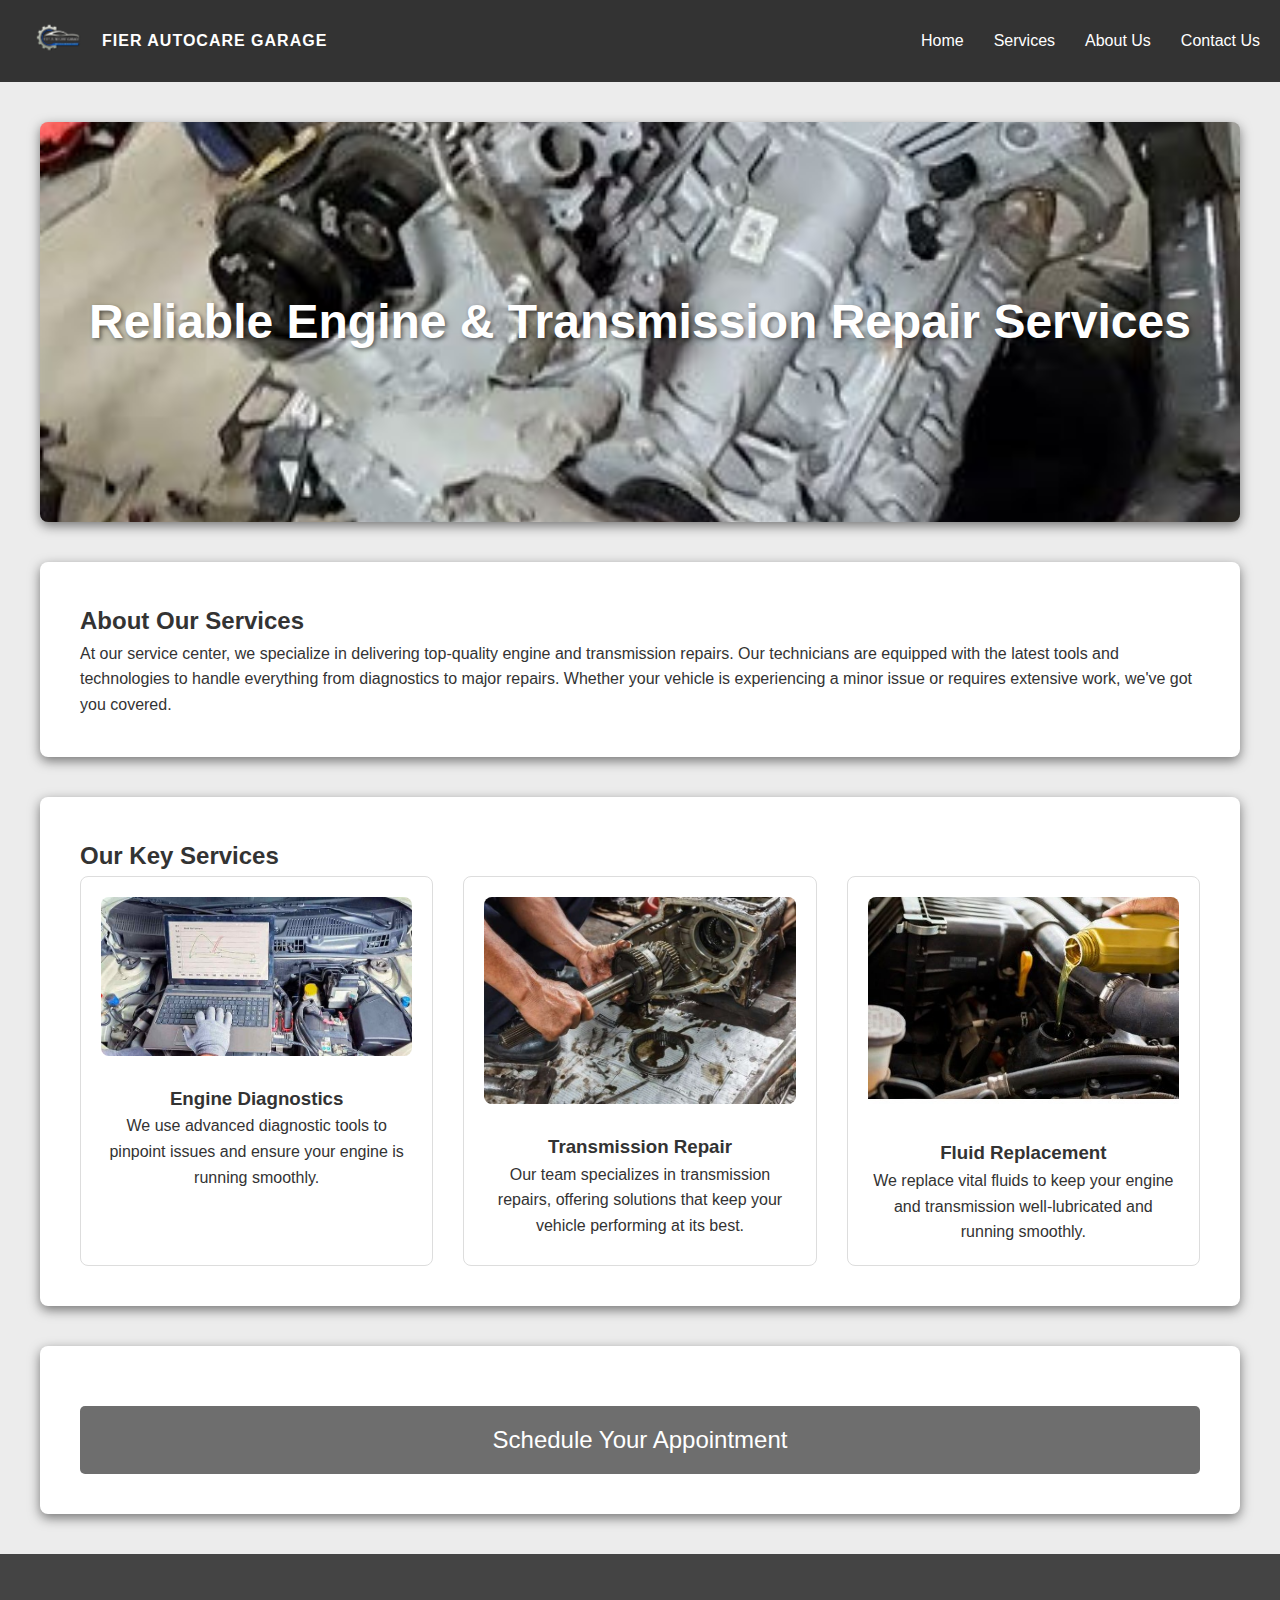
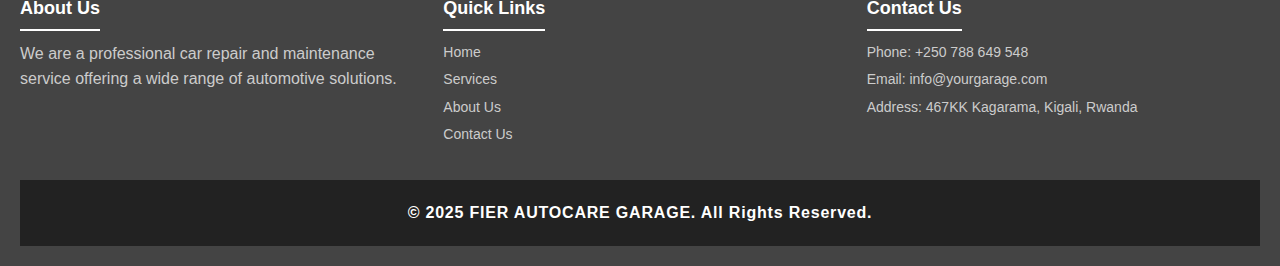
<file: file/1st.html>
<!DOCTYPE html>
<html lang="en">
<head>
    <meta charset="UTF-8">
    <meta name="viewport" content="width=device-width, initial-scale=1.0">
    <title>Vehicle Engine and Transmission Repair</title>
    <link rel="stylesheet" href="https://cdnjs.cloudflare.com/ajax/libs/font-awesome/6.5.0/css/all.min.css">

    <style>
        /* General Reset */
        * {
            margin: 0;
            padding: 0;
            box-sizing: border-box;
        }

  /* NAVBAR */
    .navbar {
      background: #333;
      padding: 10px 20px;
      display: flex;
      justify-content: space-between;
      align-items: center;
      position: relative;
      z-index: 999;
    }

    .navbar-left {
      display: flex;
      align-items: center;
      gap: 12px;
    }

    .navbar-left img {
      width: 70px;
      height: auto;
    }

    .navbar-left span {
      font-size: 16px;
      font-weight: bold;
      color: white;
      letter-spacing: 1px;
    }

    #menu {
      display: flex;
      list-style: none;
      gap: 30px;
    }

    #menu li a {
      text-decoration: none;
      color: white;
      font-size: 16px;
      transition: color 0.3s ease;
    }

    #menu li a:hover {
      color: #ddd;
    }

    .menu-toggle {
      display: none;
      font-size: 28px;
      cursor: pointer;
      color: white;
      background: none;
      border: none;
    }

    @media (max-width: 768px) {
      .menu-toggle {
        display: block;
      }

      #menu {
        display: none;
        flex-direction: column;
        position: absolute;
        top: 70px;
        right: 30px;
        background: rgba(0, 0, 0, 0.95);
        padding: 20px;
        border-radius: 8px;
        width: 180px;
        box-shadow: 0 4px 12px rgba(0, 0, 0, 0.4);
      }

      #menu.show {
        display: flex;
      }
    }

        body {
            font-family: 'Arial', sans-serif;
            line-height: 1.6;
            background-color: #ececec;
            color: #333;
            padding-top: 0%;
        }
       

        header {
            position: fixed;
            top: 0;
            left: 0;
            right: 0;
            background-color: #1c2833;
            padding: 20px;
            color: white;
            text-align: center;
            z-index: 1000;
        }

        h1 {
            font-size: 2.8em;
            font-weight: 700;
            margin: 0;
        }

        .hero {
            background-image: url('../image/car.jpeg');
            background-size: cover;
            background-position: center;
            height: 400px;
            color: white;
            display: flex;
            align-items: center;
            justify-content: center;
            text-align: center;
        }

        .hero h2 {
            font-size: 3em;
            font-weight: 700;
            text-shadow: 2px 2px 4px rgba(0, 0, 0, 0.5);
        }

        section {
            max-width: 1200px;
            margin: 40px auto;
            padding: 40px;
            background-color: white;
            border-radius: 8px;
            box-shadow: 0 4px 12px rgba(0, 0, 0, 0.5);
        }

        .service-cards {
            display: grid;
            grid-template-columns: 1fr 1fr 1fr;
            gap: 30px;
        }

        .service-card {
            background-color: #fff;
            border: 1px solid #ddd;
            border-radius: 8px;
            padding: 20px;
            text-align: center;
            transition: transform 0.3s ease;
        }

        .service-card:hover {
            transform: translateY(-10px);
        }

        .service-card img {
            width: 100%;
            border-radius: 8px;
            margin-bottom: 20px;
        }

        .cta-button {
            background-color: #6e6e6e;
            color: white;
            padding: 15px 30px;
            font-size: 1.5em;
            text-decoration: none;
            text-align: center;
            border-radius: 5px;
            transition: background-color 0.3s ease;
            display: block;
            width: 100%;
            margin-top: 20px;
        }

        .cta-button:hover {
            background-color: #050505;
        }

       
        footer {
  background: #444;
  padding: 40px 20px 20px;
  color: #ccc;
}

.footer-container {
  display: flex;
  flex-wrap: wrap;
  justify-content: space-between;
  gap: 30px;
}

.footer-section {
  flex: 1 1 250px;
}

.footer-section h3 {
  margin-bottom: 10px;
  font-size: 18px;
  color: #fff;
  border-bottom: 2px solid #fff;
  padding-bottom: 6px;
  display: inline-block;
}

.footer-section ul {
  list-style: none;
  padding: 0;
}

.footer-section ul li {
  margin-bottom: 5px;
  font-size: 14px;
}

.footer-section ul li a {
  color: #ccc;
  text-decoration: none;
}

.footer-section ul li a:hover {
  color: white;
}

.footer-bottom {
  text-align: center;
  font-size: 16px;
  color: #fff;
  background-color: #222;
  padding: 20px 0;
  width: 100%;
  box-sizing: border-box;
  margin-top: 30px;
  letter-spacing: 0.05em;
  font-weight: 600;
}

@media (max-width: 768px) {
  footer {
    padding-bottom: 10px !important;
  }

  .footer-bottom {
    margin-top: 20px;
    padding: 15px 0;
    font-size: 14px;
  }

  .footer-section {
    margin-bottom: 20px;
  }
}


        /* Media Queries for Responsiveness */
        @media (max-width: 768px) {
            .service-cards {
                grid-template-columns: 1fr;
            }

            .cta-button {
                font-size: 1.2em;
            }
        }
    </style>
</head>
<body>
    
        <div class="navbar">
    <div class="navbar-left">
      <a href="../index.html">
        <img src="../image/logo.png" alt="Logo" />
      </a>
      <span>FIER AUTOCARE GARAGE</span>
    </div>

    <button class="menu-toggle" onclick="toggleMenu()">
      <i class="fas fa-bars"></i>
    </button>

    <ul id="menu">
      <li><a href="../index.html">Home</a></li>
      <li><a href="../file/service.html">Services</a></li>
      <li><a href="../file/about.html">About Us</a></li>
      <li><a href="../file/tell.html">Contact Us</a></li>
    </ul>
  </div>

   

    <section class="hero">
        <h2>Reliable Engine & Transmission Repair Services</h2>
    </section>

    <!-- Introduction Section -->
    <section>
        <h2>About Our Services</h2>
        <p>At our service center, we specialize in delivering top-quality engine and transmission repairs. Our technicians are equipped with the latest tools and technologies to handle everything from diagnostics to major repairs. Whether your vehicle is experiencing a minor issue or requires extensive work, we've got you covered.</p>
    </section>

    <!-- Service Cards Section -->
    <section>
        <h2>Our Key Services</h2>
        <div class="service-cards">
            <div class="service-card">
                <img src="../image/rr.jpg" alt="Engine Diagnostics">
                <h3>Engine Diagnostics</h3>
                <p>We use advanced diagnostic tools to pinpoint issues and ensure your engine is running smoothly.</p>
            </div>
            <div class="service-card">
                <img src="../image/tra.jpg" alt="Transmission Repair">
                <h3>Transmission Repair</h3>
                <p>Our team specializes in transmission repairs, offering solutions that keep your vehicle performing at its best.</p>
            </div>
            <div class="service-card">
            <img src="../image/oil.jpg" alt="Fluid Replacement">
                <h3>Fluid Replacement</h3>
                <p>We replace vital fluids to keep your engine and transmission well-lubricated and running smoothly.</p>
            </div>
        </div>
    </section>

    <!-- CTA Section -->
    <section>
        <a href="../file/tell.html" class="cta-button">Schedule Your Appointment</a>
    </section>
 <!-- Footer -->
  <footer>
    <div class="footer-container">
      <div class="footer-section">
        <h3>About Us</h3>
        <p>We are a professional car repair and maintenance service offering a wide range of automotive solutions.</p>
      </div>

      <div class="footer-section">
        <h3>Quick Links</h3>
        <ul>
          <li><a href="../index.html">Home</a></li>
          <li><a href="../file/service.html">Services</a></li>
          <li><a href="../file/about.html">About Us</a></li>
          <li><a href="../file/tell.html">Contact Us</a></li>
        </ul>
      </div>

      <div class="footer-section">
        <h3>Contact Us</h3>
        <ul>
          <li>Phone: +250 788 649 548</li>
          <li>Email: info@yourgarage.com</li>
          <li>Address: 467KK Kagarama, Kigali, Rwanda</li>
        </ul>
      </div>
    </div>
    <div class="footer-bottom">
      <p>&copy; 2025 FIER AUTOCARE GARAGE. All Rights Reserved.</p>
    </div>
  </footer>

    <script>
    function toggleMenu() {
      document.getElementById("menu").classList.toggle("show");
    }

    document.querySelectorAll("#menu a").forEach(link => {
      link.addEventListener("click", () => {
        if (window.innerWidth <= 768) {
          document.getElementById("menu").classList.remove("show");
        }
      });
    });
  </script>
</body>
</html>
</file>
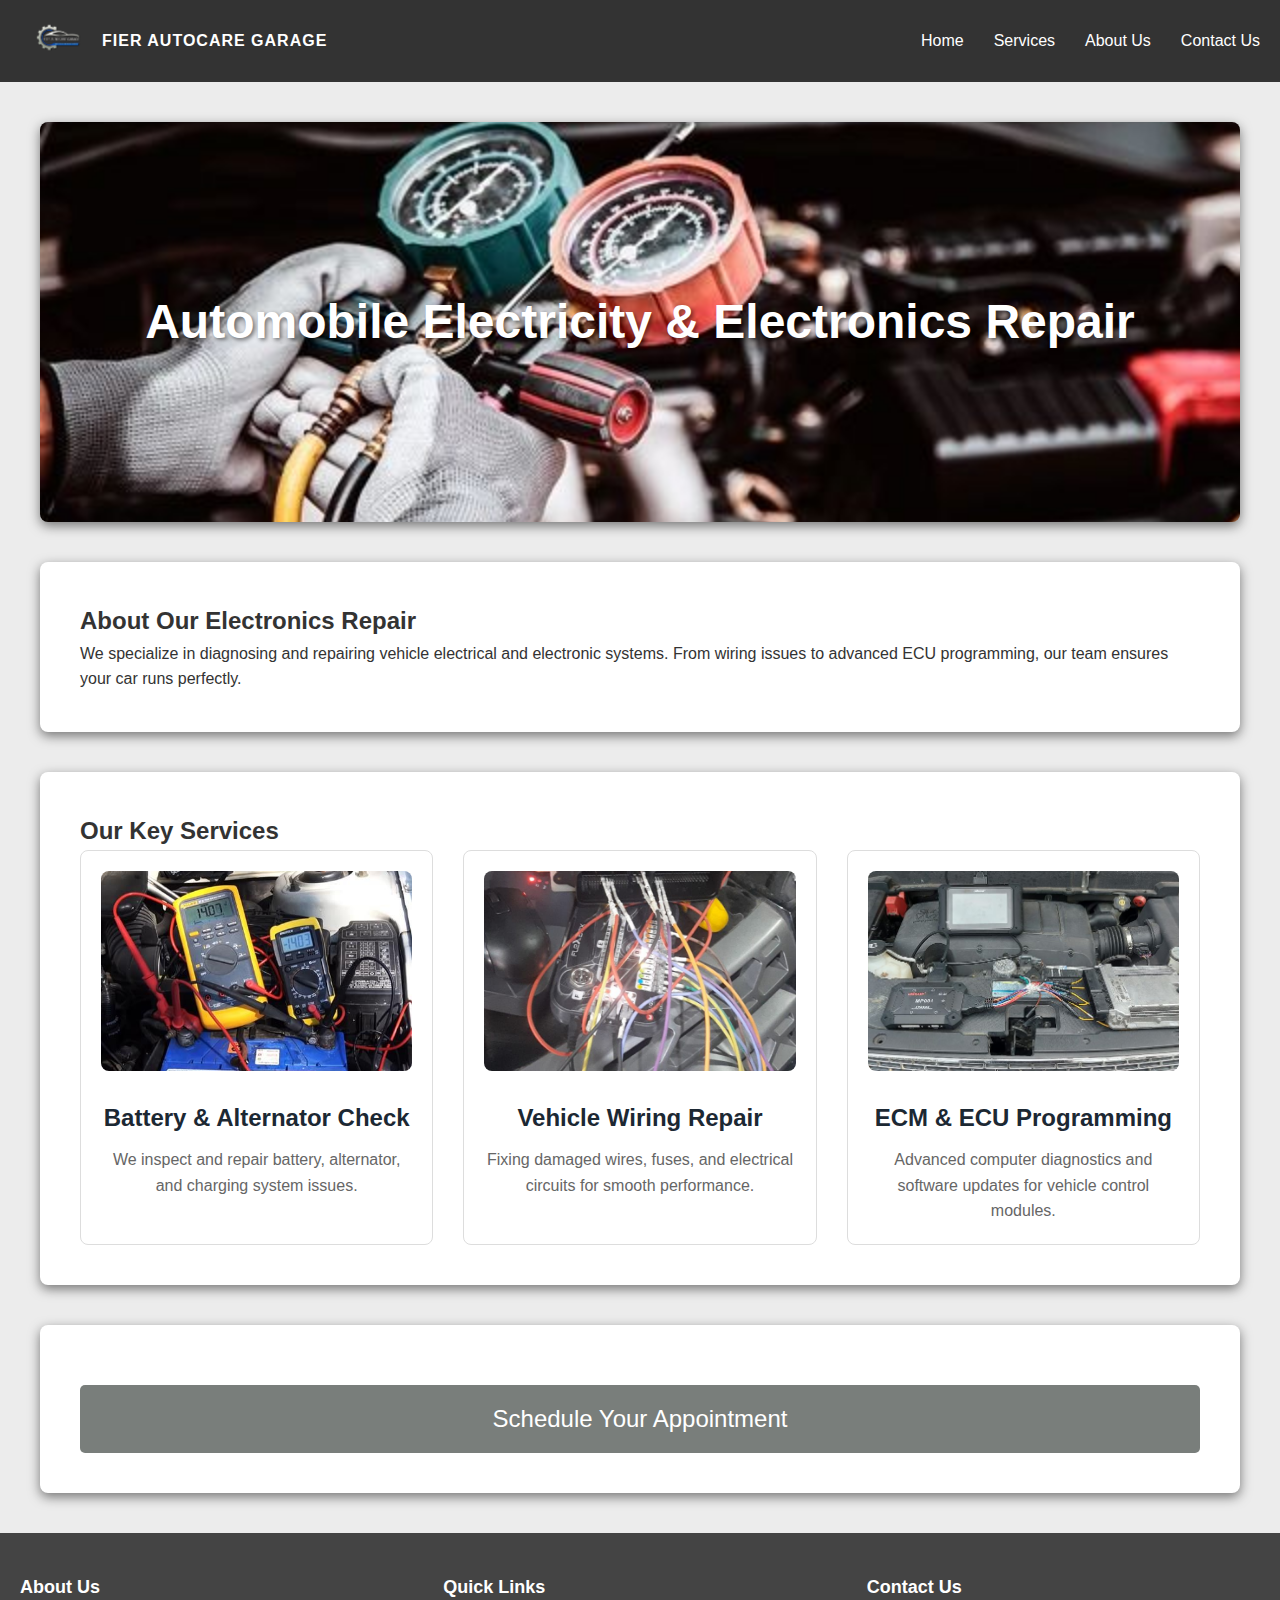
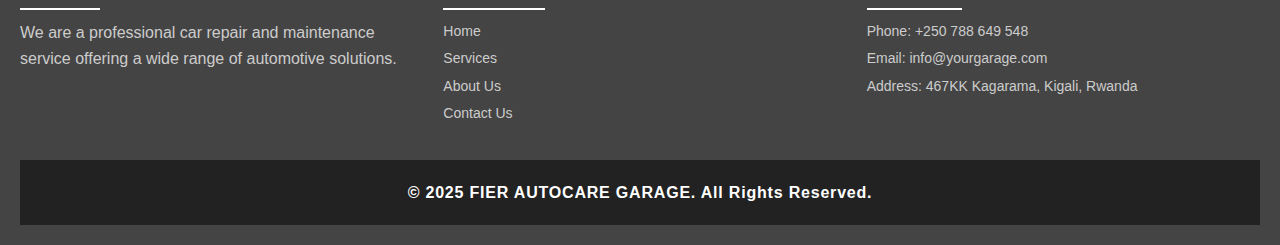
<file: file/3rd.html>
<!DOCTYPE html>
<html lang="en">
<head>
    <meta charset="UTF-8">
    <meta name="viewport" content="width=device-width, initial-scale=1.0">
    <title>Automobile Electricity & Electronics Repair</title>
    <link rel="stylesheet" href="https://cdnjs.cloudflare.com/ajax/libs/font-awesome/6.5.0/css/all.min.css">

    <style>
        /* General Reset */
        * {
            margin: 0;
            padding: 0;
            box-sizing: border-box;
        }

        body {
            font-family: 'Arial', sans-serif;
            line-height: 1.6;
            background-color: #ececec;
            color: #333;
            padding-top: 0%;
        }
        /* NAVBAR */
    .navbar {
      background: #333;
      padding: 10px 20px;
      display: flex;
      justify-content: space-between;
      align-items: center;
      position: relative;
      z-index: 999;
    }

    .navbar-left {
      display: flex;
      align-items: center;
      gap: 12px;
    }

    .navbar-left img {
      width: 70px;
      height: auto;
    }

    .navbar-left span {
      font-size: 16px;
      font-weight: bold;
      color: white;
      letter-spacing: 1px;
    }

    #menu {
      display: flex;
      list-style: none;
      gap: 30px;
    }

    #menu li a {
      text-decoration: none;
      color: white;
      font-size: 16px;
      transition: color 0.3s ease;
    }

    #menu li a:hover {
      color: #ddd;
    }

    .menu-toggle {
      display: none;
      font-size: 28px;
      cursor: pointer;
      color: white;
      background: none;
      border: none;
    }

    @media (max-width: 768px) {
      .menu-toggle {
        display: block;
      }

      #menu {
        display: none;
        flex-direction: column;
        position: absolute;
        top: 70px;
        right: 30px;
        background: rgba(0, 0, 0, 0.95);
        padding: 20px;
        border-radius: 8px;
        width: 180px;
        box-shadow: 0 4px 12px rgba(0, 0, 0, 0.4);
      }

      #menu.show {
        display: flex;
      }
    }
        header {
            position: fixed;
            top: 0;
            left: 0;
            right: 0;
            background-color: #1c2833;
            padding: 20px;
            color: white;
            text-align: center;
            z-index: 1000;
        }

        h1 {
            font-size: 2.8em;
            font-weight: 700;
            margin: 0;
        }

        .hero {
            background-image: url('../image/queen.jpeg');
            background-size: cover;
            background-position: center;
            height: 400px;
            color: white;
            display: flex;
            align-items: center;
            justify-content: center;
            text-align: center;
        }

        .hero h2 {
            font-size: 3em;
            font-weight: 700;
            text-shadow: 2px 2px 4px rgba(0, 0, 0, 0.5);
        }

        section {
            max-width: 1200px;
            margin: 40px auto;
            padding: 40px;
            background-color: white;
            border-radius: 8px;
            box-shadow: 0 4px 12px rgba(0, 0, 0, 0.5);
        }

        .service-cards {
            display: grid;
            grid-template-columns: 1fr 1fr 1fr;
            gap: 30px;
        }

        .service-card {
            background-color: #fff;
            border: 1px solid #ddd;
            border-radius: 8px;
            padding: 20px;
            text-align: center;
            transition: transform 0.3s ease, box-shadow 0.3s ease;
        }

        .service-card:hover {
            transform: translateY(-10px);
            box-shadow: 0 8px 20px rgba(0, 0, 0, 0.2);
        }

        .service-card img {
            width: 100%;
            border-radius: 8px;
            height: 200px;
            object-fit: cover;
            margin-bottom: 20px;
        }

        .service-card h3 {
            font-size: 1.5em;
            margin-bottom: 10px;
            font-weight: bold;
            color: #1c2833;
        }

        .service-card p {
            font-size: 1em;
            color: #666;
        }

        .cta-button {
            background-color: #797e7b;
            color: white;
            padding: 15px 30px;
            font-size: 1.5em;
            text-decoration: none;
            text-align: center;
            border-radius: 5px;
            transition: background-color 0.3s ease;
            display: block;
            width: 100%;
            margin-top: 20px;
        }

        .cta-button:hover {
            background-color: #0c0c0c;
        }

footer {
  background: #444;
  padding: 40px 20px 20px;
  color: #ccc;
}

.footer-container {
  display: flex;
  flex-wrap: wrap;
  justify-content: space-between;
  gap: 30px;
}

.footer-section {
  flex: 1 1 250px;
}

.footer-section h3 {
  margin-bottom: 10px;
  font-size: 18px;
  color: #fff;
  border-bottom: 2px solid #fff;
  padding-bottom: 6px;
  display: inline-block;
}

.footer-section ul {
  list-style: none;
  padding: 0;
}

.footer-section ul li {
  margin-bottom: 5px;
  font-size: 14px;
}

.footer-section ul li a {
  color: #ccc;
  text-decoration: none;
}

.footer-section ul li a:hover {
  color: white;
}

.footer-bottom {
  text-align: center;
  font-size: 16px;
  color: #fff;
  background-color: #222;
  padding: 20px 0;
  width: 100%;
  box-sizing: border-box;
  margin-top: 30px;
  letter-spacing: 0.05em;
  font-weight: 600;
}

@media (max-width: 768px) {
  footer {
    padding-bottom: 10px !important;
  }

  .footer-bottom {
    margin-top: 20px;
    padding: 15px 0;
    font-size: 14px;
  }

  .footer-section {
    margin-bottom: 20px;
  }
}


        /* Media Queries for Responsiveness */
        @media (max-width: 768px) {
            .service-cards {
                grid-template-columns: 1fr;
            }

            .cta-button {
                font-size: 1.2em;
            }
        }

    </style>
</head>
<body>

       <div class="navbar">
    <div class="navbar-left">
      <a href="../index.html">
        <img src="../image/logo.png" alt="Logo" />
      </a>
      <span>FIER AUTOCARE GARAGE</span>
    </div>

    <button class="menu-toggle" onclick="toggleMenu()">
      <i class="fas fa-bars"></i>
    </button>

    <ul id="menu">
      <li><a href="../index.html">Home</a></li>
      <li><a href="../file/service.html">Services</a></li>
      <li><a href="../file/about.html">About Us</a></li>
      <li><a href="../file/tell.html">Contact Us</a></li>
    </ul>
  </div>
    <section class="hero">
        <h2>Automobile Electricity & Electronics Repair</h2>
    </section>

    <!-- Introduction Section -->
    <section>
        <h2>About Our Electronics Repair</h2>
        <p>We specialize in diagnosing and repairing vehicle electrical and electronic systems. From wiring issues to advanced ECU programming, our team ensures your car runs perfectly.</p>
    </section>

    <!-- Service Cards Section -->
    <section>
        <h2>Our Key Services</h2>
        <div class="service-cards">
            <div class="service-card">
                <img src="../image/ry.jpeg" alt="Battery and Alternator Check">
                <h3>Battery & Alternator Check</h3>
                <p>We inspect and repair battery, alternator, and charging system issues.</p>
            </div>
            <div class="service-card">
                <img src="../image/tsi.jpg" alt="Vehicle Wiring Repair">
                <h3>Vehicle Wiring Repair</h3>
                <p>Fixing damaged wires, fuses, and electrical circuits for smooth performance.</p>
            </div>
            <div class="service-card">
                <img src="../image/ob.jpg" alt="ECM & ECU Programming">
                <h3>ECM & ECU Programming</h3>
                <p>Advanced computer diagnostics and software updates for vehicle control modules.</p>
            </div>
        </div>
    </section>

    <!-- CTA Section -->
    <section>
        <a href="../file/tell.html" class="cta-button">Schedule Your Appointment</a>
    </section>

     <footer>
    <div class="footer-container">
      <div class="footer-section">
        <h3>About Us</h3>
        <p>We are a professional car repair and maintenance service offering a wide range of automotive solutions.</p>
      </div>

      <div class="footer-section">
        <h3>Quick Links</h3>
        <ul>
          <li><a href="../index.html">Home</a></li>
          <li><a href="../file/service.html">Services</a></li>
          <li><a href="../file/about.html">About Us</a></li>
          <li><a href="../file/tell.html">Contact Us</a></li>
        </ul>
      </div>

      <div class="footer-section">
        <h3>Contact Us</h3>
        <ul>
          <li>Phone: +250 788 649 548</li>
          <li>Email: info@yourgarage.com</li>
          <li>Address: 467KK Kagarama, Kigali, Rwanda</li>
        </ul>
      </div>
    </div>
    <div class="footer-bottom">
      <p>&copy; 2025 FIER AUTOCARE GARAGE. All Rights Reserved.</p>
    </div>
  </footer>

</body>
</html>
</file>
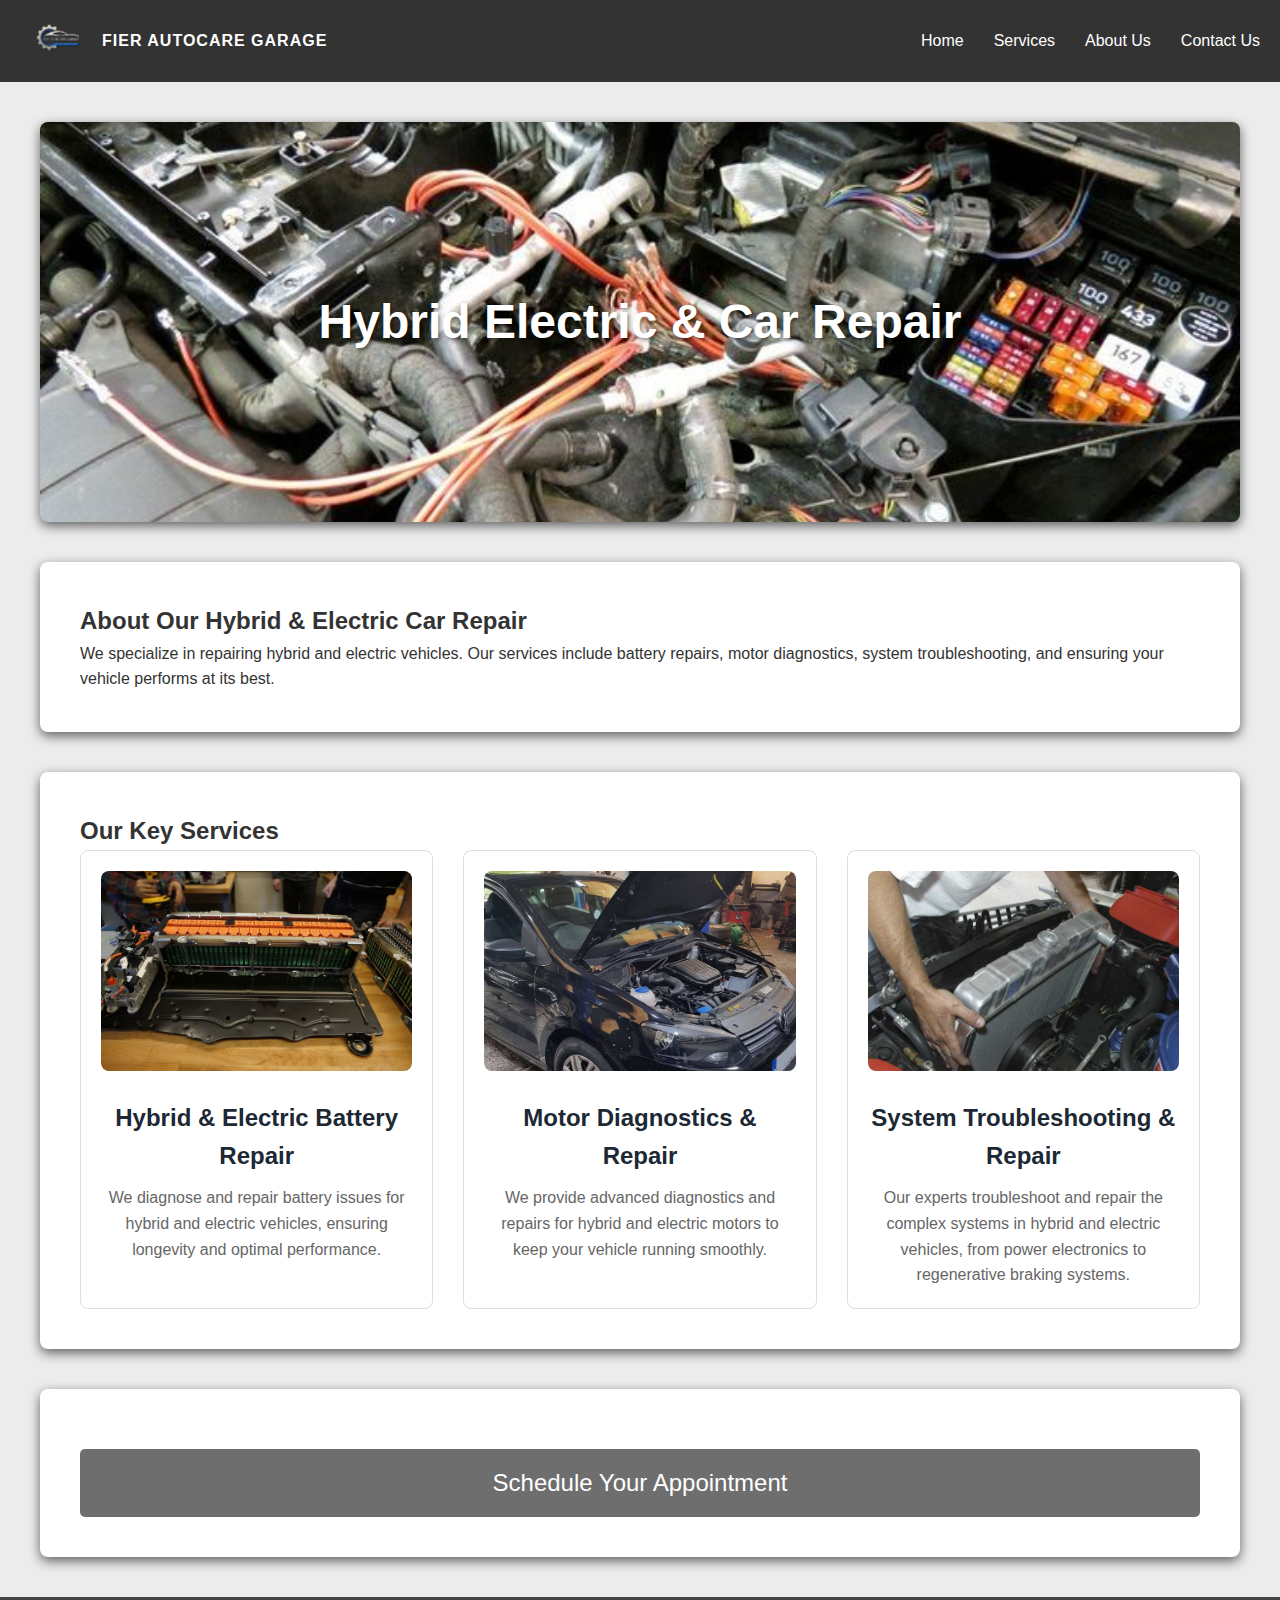
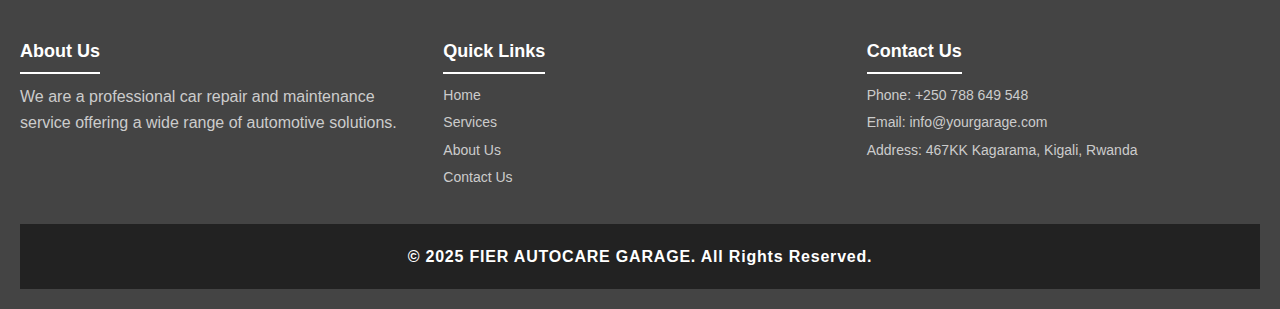
<file: file/5th.html>
<!DOCTYPE html>
<html lang="en">
<head>
    <meta charset="UTF-8">
    <meta name="viewport" content="width=device-width, initial-scale=1.0">
    <link rel="stylesheet" href="https://cdnjs.cloudflare.com/ajax/libs/font-awesome/6.5.0/css/all.min.css">

    <title>Hybrid Electric & Car Repair</title>
    <style>
        /* General Reset */
        * {
            margin: 0;
            padding: 0;
            box-sizing: border-box;
        }

        body {
            font-family: 'Arial', sans-serif;
            line-height: 1.6;
            background-color: #ececec;
            color: #333;
            padding-top: 0%;
        }
     /* NAVBAR */
    .navbar {
      background: #333;
      padding: 10px 20px;
      display: flex;
      justify-content: space-between;
      align-items: center;
      position: relative;
      z-index: 999;
    }

    .navbar-left {
      display: flex;
      align-items: center;
      gap: 12px;
    }

    .navbar-left img {
      width: 70px;
      height: auto;
    }

    .navbar-left span {
      font-size: 16px;
      font-weight: bold;
      color: white;
      letter-spacing: 1px;
    }

    #menu {
      display: flex;
      list-style: none;
      gap: 30px;
    }

    #menu li a {
      text-decoration: none;
      color: white;
      font-size: 16px;
      transition: color 0.3s ease;
    }

    #menu li a:hover {
      color: #ddd;
    }

    .menu-toggle {
      display: none;
      font-size: 28px;
      cursor: pointer;
      color: white;
      background: none;
      border: none;
    }

    @media (max-width: 768px) {
      .menu-toggle {
        display: block;
      }

      #menu {
        display: none;
        flex-direction: column;
        position: absolute;
        top: 70px;
        right: 30px;
        background: rgba(0, 0, 0, 0.95);
        padding: 20px;
        border-radius: 8px;
        width: 180px;
        box-shadow: 0 4px 12px rgba(0, 0, 0, 0.4);
      }

      #menu.show {
        display: flex;
      }
    }
        header {
            position: fixed;
            top: 0;
            left: 0;
            right: 0;
            background-color: #1c2833;
            padding: 20px;
            color: white;
            text-align: center;
            z-index: 1000;
        }

        h1 {
            font-size: 2.8em;
            font-weight: 700;
            margin: 0;
        }

        .hero {
            background-image: url('../image/mab.jpeg'); /* Update with an image related to hybrid electric car repair */
            background-size: cover;
            background-position: center;
            height: 400px;
            color: white;
            display: flex;
            align-items: center;
            justify-content: center;
            text-align: center;
        }

        .hero h2 {
            font-size: 3em;
            font-weight: 700;
            text-shadow: 2px 2px 4px rgba(0, 0, 0, 0.5);
        }

        section {
            max-width: 1200px;
            margin: 40px auto;
            padding: 40px;
            background-color: white;
            border-radius: 8px;
            box-shadow: 0 4px 12px rgba(0, 0, 0, 0.6);
        }

        .service-cards {
            display: grid;
            grid-template-columns: 1fr 1fr 1fr;
            gap: 30px;
        }

        .service-card {
            background-color: #fff;
            border: 1px solid #ddd;
            border-radius: 8px;
            padding: 20px;
            text-align: center;
            transition: transform 0.3s ease, box-shadow 0.3s ease;
        }

        .service-card:hover {
            transform: translateY(-10px);
            box-shadow: 0 8px 20px rgba(0, 0, 0, 0.2);
        }

        .service-card img {
            width: 100%;
            border-radius: 8px;
            height: 200px;
            object-fit: cover;
            margin-bottom: 20px;
        }

        .service-card h3 {
            font-size: 1.5em;
            margin-bottom: 10px;
            font-weight: bold;
            color: #1c2833;
        }

        .service-card p {
            font-size: 1em;
            color: #666;
        }

        .cta-button {
            background-color: #6e6e6e;
            color: white;
            padding: 15px 30px;
            font-size: 1.5em;
            text-decoration: none;
            text-align: center;
            border-radius: 5px;
            transition: background-color 0.3s ease;
            display: block;
            width: 100%;
            margin-top: 20px;
        }

        .cta-button:hover {
            background-color: #070707;
        }

       
footer {
  background: #444;
  padding: 40px 20px 20px;
  color: #ccc;
}

.footer-container {
  display: flex;
  flex-wrap: wrap;
  justify-content: space-between;
  gap: 30px;
}

.footer-section {
  flex: 1 1 250px;
}

.footer-section h3 {
  margin-bottom: 10px;
  font-size: 18px;
  color: #fff;
  border-bottom: 2px solid #fff;
  padding-bottom: 6px;
  display: inline-block;
}

.footer-section ul {
  list-style: none;
  padding: 0;
}

.footer-section ul li {
  margin-bottom: 5px;
  font-size: 14px;
}

.footer-section ul li a {
  color: #ccc;
  text-decoration: none;
}

.footer-section ul li a:hover {
  color: white;
}

.footer-bottom {
  text-align: center;
  font-size: 16px;
  color: #fff;
  background-color: #222;
  padding: 20px 0;
  width: 100%;
  box-sizing: border-box;
  margin-top: 30px;
  letter-spacing: 0.05em;
  font-weight: 600;
}

@media (max-width: 768px) {
  footer {
    padding-bottom: 10px !important;
  }

  .footer-bottom {
    margin-top: 20px;
    padding: 15px 0;
    font-size: 14px;
  }

  .footer-section {
    margin-bottom: 20px;
  }
}


        /* Media Queries for Responsiveness */
        @media (max-width: 768px) {
            .service-cards {
                grid-template-columns: 1fr;
            }

            .cta-button {
                font-size: 1.2em;
            }
        }

        /* Media Queries for Responsiveness */
        @media (max-width: 768px) {
            .service-cards {
                grid-template-columns: 1fr;
            }

            .cta-button {
                font-size: 1.2em;
            }
        }
    </style>
</head>
<body>
    <div class="navbar">
    <div class="navbar-left">
      <a href="../index.html">
        <img src="../image/logo.png" alt="Logo" />
      </a>
      <span>FIER AUTOCARE GARAGE</span>
    </div>

    <button class="menu-toggle" onclick="toggleMenu()">
      <i class="fas fa-bars"></i>
    </button>

    <ul id="menu">
      <li><a href="../index.html">Home</a></li>
      <li><a href="../file/service.html">Services</a></li>
      <li><a href="../file/about.html">About Us</a></li>
      <li><a href="../file/tell.html">Contact Us</a></li>
    </ul>
  </div>
    
    <section class="hero">
        <h2>Hybrid Electric & Car Repair</h2>
    </section>

    <!-- Introduction Section -->
    <section>
        <h2>About Our Hybrid & Electric Car Repair</h2>
        <p>We specialize in repairing hybrid and electric vehicles. Our services include battery repairs, motor diagnostics, system troubleshooting, and ensuring your vehicle performs at its best.</p>
    </section>

    <!-- Service Cards Section -->
    <section>
        <h2>Our Key Services</h2>
        <div class="service-cards">
            <div class="service-card">
                <img src="../image/ahaa.jpg" alt="Hybrid & Electric Battery Repair">
                <h3>Hybrid & Electric Battery Repair</h3>
                <p>We diagnose and repair battery issues for hybrid and electric vehicles, ensuring longevity and optimal performance.</p>
            </div>
            <div class="service-card">
                <img src="../image/insho.jpg" alt="Motor Diagnostics & Repair">
                <h3>Motor Diagnostics & Repair</h3>
                <p>We provide advanced diagnostics and repairs for hybrid and electric motors to keep your vehicle running smoothly.</p>
            </div>
            <div class="service-card">
                <img src="../image/fix.jpg" alt="System Troubleshooting & Repair">
                <h3>System Troubleshooting & Repair</h3>
                <p>Our experts troubleshoot and repair the complex systems in hybrid and electric vehicles, from power electronics to regenerative braking systems.</p>
            </div>
        </div>
    </section>

    <!-- CTA Section -->
    <section>
        <a href="../file/tell.html" class="cta-button">Schedule Your Appointment</a>
    </section>

    <footer>
    <div class="footer-container">
      <div class="footer-section">
        <h3>About Us</h3>
        <p>We are a professional car repair and maintenance service offering a wide range of automotive solutions.</p>
      </div>

      <div class="footer-section">
        <h3>Quick Links</h3>
        <ul>
          <li><a href="../index.html">Home</a></li>
          <li><a href="../file/service.html">Services</a></li>
          <li><a href="../file/about.html">About Us</a></li>
          <li><a href="../file/tell.html">Contact Us</a></li>
        </ul>
      </div>

      <div class="footer-section">
        <h3>Contact Us</h3>
        <ul>
          <li>Phone: +250 788 649 548</li>
          <li>Email: info@yourgarage.com</li>
          <li>Address: 467KK Kagarama, Kigali, Rwanda</li>
        </ul>
      </div>
    </div>
    <div class="footer-bottom">
      <p>&copy; 2025 FIER AUTOCARE GARAGE. All Rights Reserved.</p>
    </div>
  </footer>
 <script>
    function toggleMenu() {
      document.getElementById("menu").classList.toggle("show");
    }

    document.querySelectorAll("#menu a").forEach(link => {
      link.addEventListener("click", () => {
        if (window.innerWidth <= 768) {
          document.getElementById("menu").classList.remove("show");
        }
      });
    });
  </script>


</body>
</html>
</file>
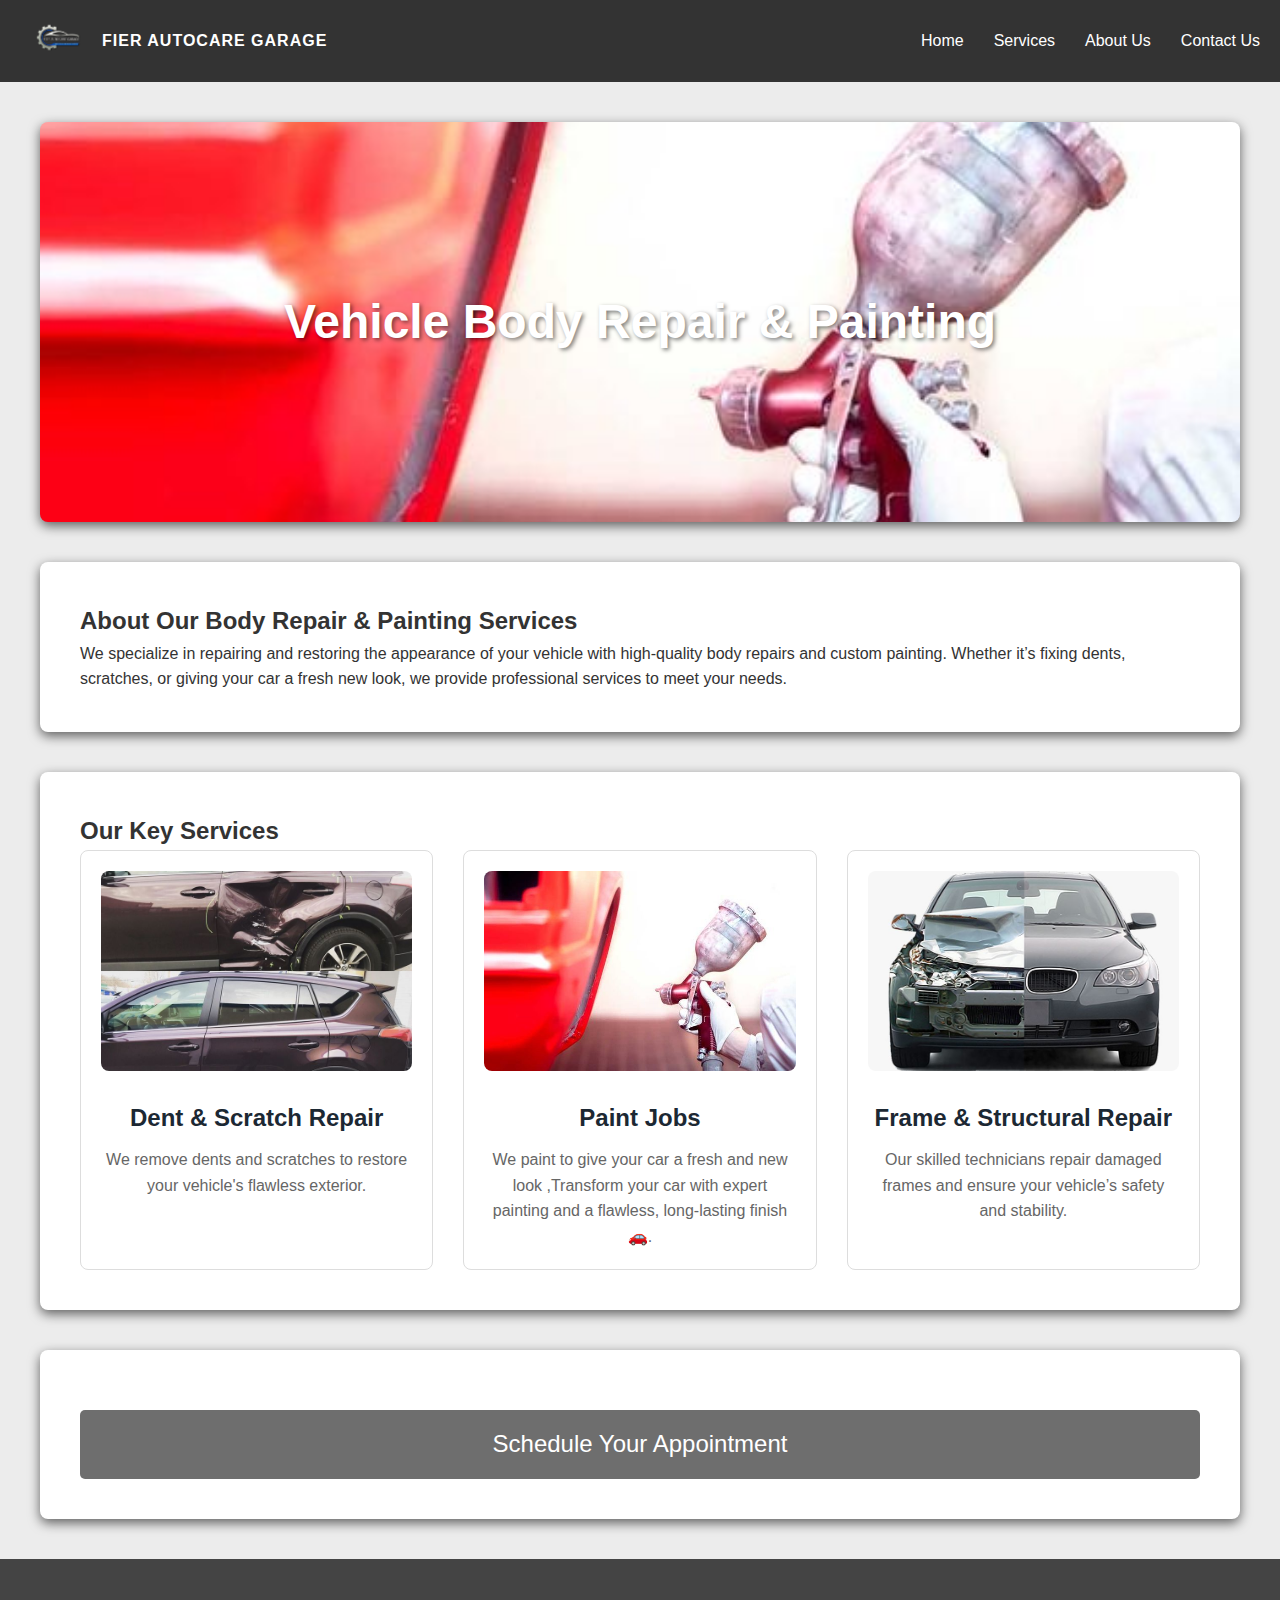
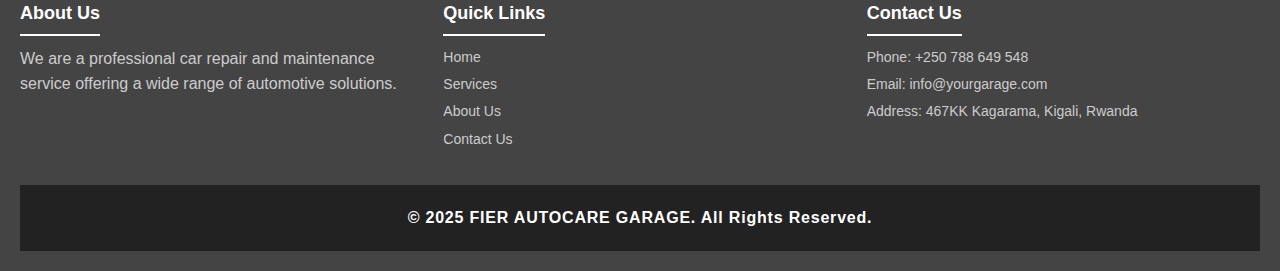
<file: file/6th.html>
<!DOCTYPE html>
<html lang="en">
<head>
    <title>Vehicle Body Repair & Painting</title>
    <link rel="stylesheet" href="https://cdnjs.cloudflare.com/ajax/libs/font-awesome/6.5.0/css/all.min.css">

    <style>
        * {
            margin: 0;
            padding: 0;
            box-sizing: border-box;
        }

        body {
            font-family: 'Arial', sans-serif;
            line-height: 1.6;
            background-color: #ececec;
            color: #333;
            padding-top: 0;
        }
     /* NAVBAR */
    .navbar {
      background: #333;
      padding: 10px 20px;
      display: flex;
      justify-content: space-between;
      align-items: center;
      position: relative;
      z-index: 999;
    }

    .navbar-left {
      display: flex;
      align-items: center;
      gap: 12px;
    }

    .navbar-left img {
      width: 70px;
      height: auto;
    }

    .navbar-left span {
      font-size: 16px;
      font-weight: bold;
      color: white;
      letter-spacing: 1px;
    }

    #menu {
      display: flex;
      list-style: none;
      gap: 30px;
    }

    #menu li a {
      text-decoration: none;
      color: white;
      font-size: 16px;
      transition: color 0.3s ease;
    }

    #menu li a:hover {
      color: #ddd;
    }

    .menu-toggle {
      display: none;
      font-size: 28px;
      cursor: pointer;
      color: white;
      background: none;
      border: none;
    }

    @media (max-width: 768px) {
      .menu-toggle {
        display: block;
      }

      #menu {
        display: none;
        flex-direction: column;
        position: absolute;
        top: 70px;
        right: 30px;
        background: rgba(0, 0, 0, 0.95);
        padding: 20px;
        border-radius: 8px;
        width: 180px;
        box-shadow: 0 4px 12px rgba(0, 0, 0, 0.4);
      }

      #menu.show {
        display: flex;
      }
    }
        .hero {
            background-image: url('../image/pin.jpg'); 
            background-size: cover;
            background-position: center;
            height: 400px;
            color: white;
            display: flex;
            align-items: center;
            justify-content: center;
            text-align: center;
        }

        .hero h2 {
            font-size: 3em;
            font-weight: 700;
            text-shadow: 2px 2px 4px rgba(0, 0, 0, 0.5);
        }

        section {
            max-width: 1200px;
            margin: 40px auto;
            padding: 40px;
            background-color: white;
            border-radius: 8px;
            box-shadow: 0 4px 12px rgba(0, 0, 0, 0.6);
        }

        .service-cards {
            display: grid;
            grid-template-columns: 1fr 1fr 1fr;
            gap: 30px;
        }

        .service-card {
            background-color: #fff;
            border: 1px solid #ddd;
            border-radius: 8px;
            padding: 20px;
            text-align: center;
            transition: transform 0.3s ease, box-shadow 0.3s ease;
        }

        .service-card:hover {
            transform: translateY(-10px);
            box-shadow: 0 8px 20px rgba(0, 0, 0, 0.2);
        }

        .service-card img {
            width: 100%;
            border-radius: 8px;
            height: 200px;
            object-fit: cover;
            margin-bottom: 20px;
        }

        .service-card h3 {
            font-size: 1.5em;
            margin-bottom: 10px;
            font-weight: bold;
            color: #1c2833;
        }

        .service-card p {
            font-size: 1em;
            color: #666;
        }

 .cta-button {
            background-color: #6e6e6e;
            color: white;
            padding: 15px 30px;
            font-size: 1.5em;
            text-decoration: none;
            text-align: center;
            border-radius: 5px;
            transition: background-color 0.3s ease;
            display: block;
            width: 100%;
            margin-top: 20px;
        }

        .cta-button:hover {
            background-color: #050505;
        }

       
@media (max-width: 768px) {
  /* Add this inside ↓ */
  .cta-button {
    font-size: 1rem !important;
    padding: 10px 20px !important;
    width: 90% !important;
    max-width: 300px !important;
    margin: 20px auto 0 !important;
  }
}

        /* Media Queries for Responsiveness */
        @media (max-width: 768px) {
            .service-cards {
                grid-template-columns: 1fr;
            }

            .cta-button {
                font-size: 1.2em;
            }
        }

        @media (max-width: 768px) {
            .service-cards {
                grid-template-columns: 1fr;
            }

            .cta-button {
                font-size: 4.2em;
            }

            nav.menu ul {
                flex-direction: column;
                gap: 10px;
            }

            footer .footer-menu ul {
                flex-direction: column;
                gap: 10px;
            }
        }

        footer {
  background: #444;
  padding: 40px 20px 20px;
  color: #ccc;
}

.footer-container {
  display: flex;
  flex-wrap: wrap;
  justify-content: space-between;
  gap: 30px;
}

.footer-section {
  flex: 1 1 250px;
}

.footer-section h3 {
  margin-bottom: 10px;
  font-size: 18px;
  color: #fff;
  border-bottom: 2px solid #fff;
  padding-bottom: 6px;
  display: inline-block;
}

.footer-section ul {
  list-style: none;
  padding: 0;
}

.footer-section ul li {
  margin-bottom: 5px;
  font-size: 14px;
}

.footer-section ul li a {
  color: #ccc;
  text-decoration: none;
}

.footer-section ul li a:hover {
  color: white;
}

.footer-bottom {
  text-align: center;
  font-size: 16px;
  color: #fff;
  background-color: #222;
  padding: 20px 0;
  width: 100%;
  box-sizing: border-box;
  margin-top: 30px;
  letter-spacing: 0.05em;
  font-weight: 600;
}

@media (max-width: 768px) {
  footer {
    padding-bottom: 10px !important;
  }

  .footer-bottom {
    margin-top: 20px;
    padding: 15px 0;
    font-size: 14px;
  }

  .footer-section {
    margin-bottom: 20px;
  }
}

    </style>
</head>
<body>
    <div class="navbar">
    <div class="navbar-left">
      <a href="../index.html">
        <img src="../image/logo.png" alt="Logo" />
      </a>
      <span>FIER AUTOCARE GARAGE</span>
    </div>

    <button class="menu-toggle" onclick="toggleMenu()">
      <i class="fas fa-bars"></i>
    </button>

    <ul id="menu">
      <li><a href="../index.html">Home</a></li>
      <li><a href="../file/service.html">Services</a></li>
      <li><a href="../file/about.html">About Us</a></li>
      <li><a href="../file/tell.html">Contact Us</a></li>
    </ul>
  </div>
    
    <section class="hero">
        <h2>Vehicle Body Repair & Painting</h2>
    </section>

    <section>
        <h2>About Our Body Repair & Painting Services</h2>
        <p>We specialize in repairing and restoring the appearance of your vehicle with high-quality body repairs and custom painting. Whether it’s fixing dents, scratches, or giving your car a fresh new look, we provide professional services to meet your needs.</p>
    </section>

    <section>
        <h2>Our Key Services</h2>
        <div class="service-cards">
            <div class="service-card">
                <img src="../image/tt.jpg" alt="Dent & Scratch Repair">
                <h3>Dent & Scratch Repair</h3>
                <p>We remove dents and scratches to restore your vehicle's flawless exterior.</p>
            </div>
            <div class="service-card">
                <img src="../image/pin.jpg" alt="Custom Paint Job">
                <h3>Paint Jobs</h3>
                <p>We paint to give your car a fresh and new look ,Transform your car with expert painting and a flawless, long-lasting finish 🚗.</p>
            </div>
            <div class="service-card">
                <img src="../image/v.jpeg" alt="Frame & Structural Repair">
                <h3>Frame & Structural Repair</h3>
                <p>Our skilled technicians repair damaged frames and ensure your vehicle’s safety and stability.</p>
            </div>
        </div>
    </section>

    <!-- CTA Section -->
    <section>
        <a href="../file/tell.html" class="cta-button">Schedule Your Appointment</a>
    </section>

    <footer>
    <div class="footer-container">
      <div class="footer-section">
        <h3>About Us</h3>
        <p>We are a professional car repair and maintenance service offering a wide range of automotive solutions.</p>
      </div>

      <div class="footer-section">
        <h3>Quick Links</h3>
        <ul>
          <li><a href="../index.html">Home</a></li>
          <li><a href="../file/service.html">Services</a></li>
          <li><a href="../file/about.html">About Us</a></li>
          <li><a href="../file/tell.html">Contact Us</a></li>
        </ul>
      </div>

      <div class="footer-section">
        <h3>Contact Us</h3>
        <ul>
          <li>Phone: +250 788 649 548</li>
          <li>Email: info@yourgarage.com</li>
          <li>Address: 467KK Kagarama, Kigali, Rwanda</li>
        </ul>
      </div>
    </div>
    <div class="footer-bottom">
      <p>&copy; 2025 FIER AUTOCARE GARAGE. All Rights Reserved.</p>
    </div>
  </footer>

 <script>
    function toggleMenu() {
      document.getElementById("menu").classList.toggle("show");
    }

    document.querySelectorAll("#menu a").forEach(link => {
      link.addEventListener("click", () => {
        if (window.innerWidth <= 768) {
          document.getElementById("menu").classList.remove("show");
        }
      });
    });
  </script>

</body>
</html>
</file>
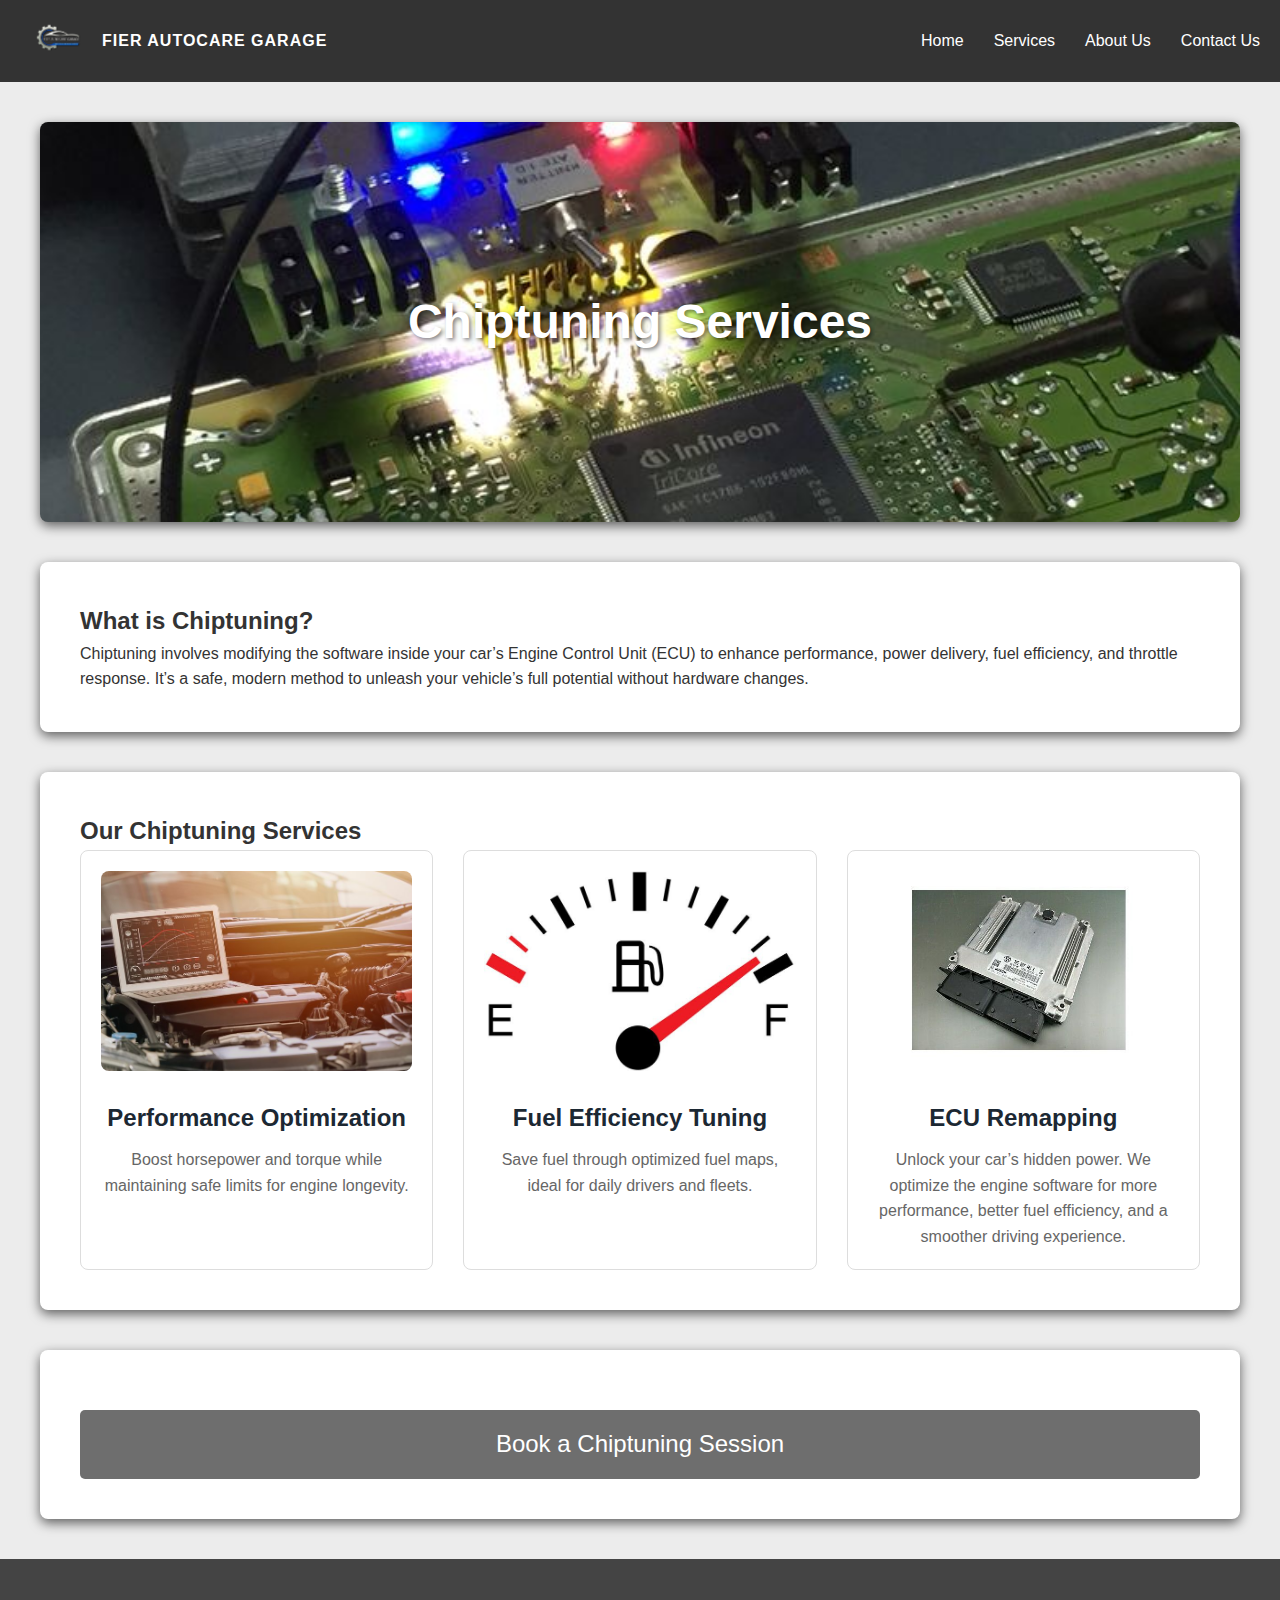
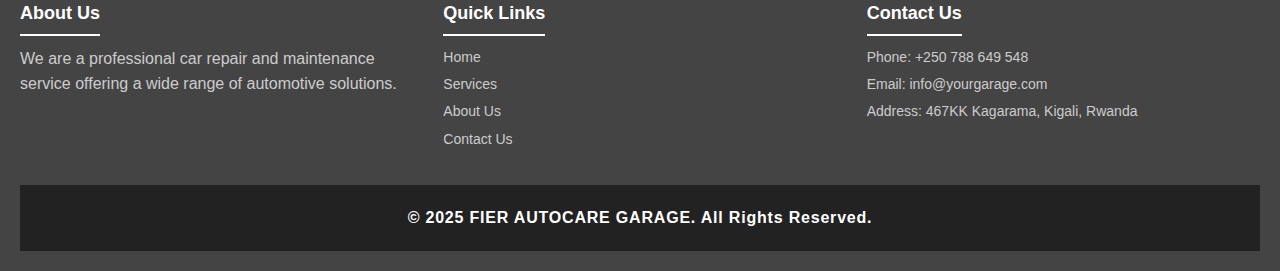
<file: file/7th.html>
<!DOCTYPE html>
<html lang="en">
<head>
    <title>Chiptuning Services</title>
    <link rel="stylesheet" href="https://cdnjs.cloudflare.com/ajax/libs/font-awesome/6.5.0/css/all.min.css">

    <style>
         * {
            margin: 0;
            padding: 0;
            box-sizing: border-box;
        }

        body {
            font-family: 'Arial', sans-serif;
            line-height: 1.6;
            background-color: #ececec;
            color: #333;
            padding-top: 0;
        }
     /* NAVBAR */
    .navbar {
      background: #333;
      padding: 10px 20px;
      display: flex;
      justify-content: space-between;
      align-items: center;
      position: relative;
      z-index: 999;
    }

    .navbar-left {
      display: flex;
      align-items: center;
      gap: 12px;
    }

    .navbar-left img {
      width: 70px;
      height: auto;
    }

    .navbar-left span {
      font-size: 16px;
      font-weight: bold;
      color: white;
      letter-spacing: 1px;
    }

    #menu {
      display: flex;
      list-style: none;
      gap: 30px;
    }

    #menu li a {
      text-decoration: none;
      color: white;
      font-size: 16px;
      transition: color 0.3s ease;
    }

    #menu li a:hover {
      color: #ddd;
    }

    .menu-toggle {
      display: none;
      font-size: 28px;
      cursor: pointer;
      color: white;
      background: none;
      border: none;
    }

    @media (max-width: 768px) {
      .menu-toggle {
        display: block;
      }

      #menu {
        display: none;
        flex-direction: column;
        position: absolute;
        top: 70px;
        right: 30px;
        background: rgba(0, 0, 0, 0.95);
        padding: 20px;
        border-radius: 8px;
        width: 180px;
        box-shadow: 0 4px 12px rgba(0, 0, 0, 0.4);
      }

      #menu.show {
        display: flex;
      }
    }
        .hero {
            background-image: url('../image/pin.jpg'); 
            background-size: cover;
            background-position: center;
            height: 400px;
            color: white;
            display: flex;
            align-items: center;
            justify-content: center;
            text-align: center;
        }

        .hero h2 {
            font-size: 3em;
            font-weight: 700;
            text-shadow: 2px 2px 4px rgba(0, 0, 0, 0.5);
        }

        section {
            max-width: 1200px;
            margin: 40px auto;
            padding: 40px;
            background-color: white;
            border-radius: 8px;
            box-shadow: 0 4px 12px rgba(0, 0, 0, 0.6);
        }

        .service-cards {
            display: grid;
            grid-template-columns: 1fr 1fr 1fr;
            gap: 30px;
        }

        .service-card {
            background-color: #fff;
            border: 1px solid #ddd;
            border-radius: 8px;
            padding: 20px;
            text-align: center;
            transition: transform 0.3s ease, box-shadow 0.3s ease;
        }

        .service-card:hover {
            transform: translateY(-10px);
            box-shadow: 0 8px 20px rgba(0, 0, 0, 0.2);
        }

        .service-card img {
            width: 100%;
            border-radius: 8px;
            height: 200px;
            object-fit: cover;
            margin-bottom: 20px;
        }

        .service-card h3 {
            font-size: 1.5em;
            margin-bottom: 10px;
            font-weight: bold;
            color: #1c2833;
        }

        .service-card p {
            font-size: 1em;
            color: #666;
        }

 .cta-button {
            background-color: #6e6e6e;
            color: white;
            padding: 15px 30px;
            font-size: 1.5em;
            text-decoration: none;
            text-align: center;
            border-radius: 5px;
            transition: background-color 0.3s ease;
            display: block;
            width: 100%;
            margin-top: 20px;
        }

        .cta-button:hover {
            background-color: #050505;
        }

       
@media (max-width: 768px) {
  /* Add this inside ↓ */
  .cta-button {
    font-size: 1rem !important;
    padding: 10px 20px !important;
    width: 90% !important;
    max-width: 300px !important;
    margin: 20px auto 0 !important;
  }
}

        /* Media Queries for Responsiveness */
        @media (max-width: 768px) {
            .service-cards {
                grid-template-columns: 1fr;
            }

            .cta-button {
                font-size: 1.2em;
            }
        }

        @media (max-width: 768px) {
            .service-cards {
                grid-template-columns: 1fr;
            }

            .cta-button {
                font-size: 4.2em;
            }

            nav.menu ul {
                flex-direction: column;
                gap: 10px;
            }

            footer .footer-menu ul {
                flex-direction: column;
                gap: 10px;
            }
        }

        footer {
  background: #444;
  padding: 40px 20px 20px;
  color: #ccc;
}

.footer-container {
  display: flex;
  flex-wrap: wrap;
  justify-content: space-between;
  gap: 30px;
}

.footer-section {
  flex: 1 1 250px;
}

.footer-section h3 {
  margin-bottom: 10px;
  font-size: 18px;
  color: #fff;
  border-bottom: 2px solid #fff;
  padding-bottom: 6px;
  display: inline-block;
}

.footer-section ul {
  list-style: none;
  padding: 0;
}

.footer-section ul li {
  margin-bottom: 5px;
  font-size: 14px;
}

.footer-section ul li a {
  color: #ccc;
  text-decoration: none;
}

.footer-section ul li a:hover {
  color: white;
}

.footer-bottom {
  text-align: center;
  font-size: 16px;
  color: #fff;
  background-color: #222;
  padding: 20px 0;
  width: 100%;
  box-sizing: border-box;
  margin-top: 30px;
  letter-spacing: 0.05em;
  font-weight: 600;
}

@media (max-width: 768px) {
  footer {
    padding-bottom: 10px !important;
  }

  .footer-bottom {
    margin-top: 20px;
    padding: 15px 0;
    font-size: 14px;
  }

  .footer-section {
    margin-bottom: 20px;
  }
}

    </style>
</head>
<body>
    <div class="navbar">
        <div class="navbar-left">
            <a href="../index.html">
                <img src="../image/logo.png" alt="Logo" />
            </a>
            <span>FIER AUTOCARE GARAGE</span>
        </div>

        <button class="menu-toggle" onclick="toggleMenu()">
            <i class="fas fa-bars"></i>
        </button>

        <ul id="menu">
            <li><a href="../index.html">Home</a></li>
            <li><a href="../file/service.html">Services</a></li>
            <li><a href="../file/about.html">About Us</a></li>
            <li><a href="../file/tell.html">Contact Us</a></li>
        </ul>
    </div>

    <!-- HERO -->
    <section class="hero" style="background-image: url('../image/chip.jpeg');">
        <h2>Chiptuning Services</h2>
    </section>

    <!-- ABOUT SECTION -->
    <section>
        <h2>What is Chiptuning?</h2>
        <p>Chiptuning involves modifying the software inside your car’s Engine Control Unit (ECU) to enhance performance, power delivery, fuel efficiency, and throttle response. It’s a safe, modern method to unleash your vehicle’s full potential without hardware changes.</p>
    </section>

    <!-- KEY SERVICES -->
    <section>
        <h2>Our Chiptuning Services</h2>
        <div class="service-cards">
            <div class="service-card">
                <img src="../image/per.jpeg" alt="Performance Tuning">
                <h3>Performance Optimization</h3>
                <p>Boost horsepower and torque while maintaining safe limits for engine longevity.</p>
            </div>
            <div class="service-card">
                <img src="../image/fuel.jpeg" alt="Fuel Efficiency Tuning">
                <h3>Fuel Efficiency Tuning</h3>
                <p>Save fuel through optimized fuel maps, ideal for daily drivers and fleets.</p>
            </div>
            <div class="service-card">
                <img src="../image/ecu.jpeg" alt="Eco Mode Tuning">
                <h3>ECU Remapping</h3>
                <p>Unlock your car’s hidden power. We optimize the engine software for more performance, better fuel efficiency, and a smoother driving experience.</p>
            </div>
        </div>
    </section>

    <!-- CTA SECTION -->
    <section>
        <a href="../file/tell.html" class="cta-button">Book a Chiptuning Session</a>
    </section>

    <!-- FOOTER -->
    <footer>
        <div class="footer-container">
            <div class="footer-section">
                <h3>About Us</h3>
                <p>We are a professional car repair and maintenance service offering a wide range of automotive solutions.</p>
            </div>

            <div class="footer-section">
                <h3>Quick Links</h3>
                <ul>
                    <li><a href="../index.html">Home</a></li>
                    <li><a href="../file/service.html">Services</a></li>
                    <li><a href="../file/about.html">About Us</a></li>
                    <li><a href="../file/tell.html">Contact Us</a></li>
                </ul>
            </div>

            <div class="footer-section">
                <h3>Contact Us</h3>
                <ul>
                    <li>Phone: +250 788 649 548</li>
                    <li>Email: info@yourgarage.com</li>
                    <li>Address: 467KK Kagarama, Kigali, Rwanda</li>
                </ul>
            </div>
        </div>
        <div class="footer-bottom">
            <p>&copy; 2025 FIER AUTOCARE GARAGE. All Rights Reserved.</p>
        </div>
    </footer>

    <script>
        function toggleMenu() {
            document.getElementById("menu").classList.toggle("show");
        }

        document.querySelectorAll("#menu a").forEach(link => {
            link.addEventListener("click", () => {
                if (window.innerWidth <= 768) {
                    document.getElementById("menu").classList.remove("show");
                }
            });
        });
    </script>
</body>
</html>
</file>
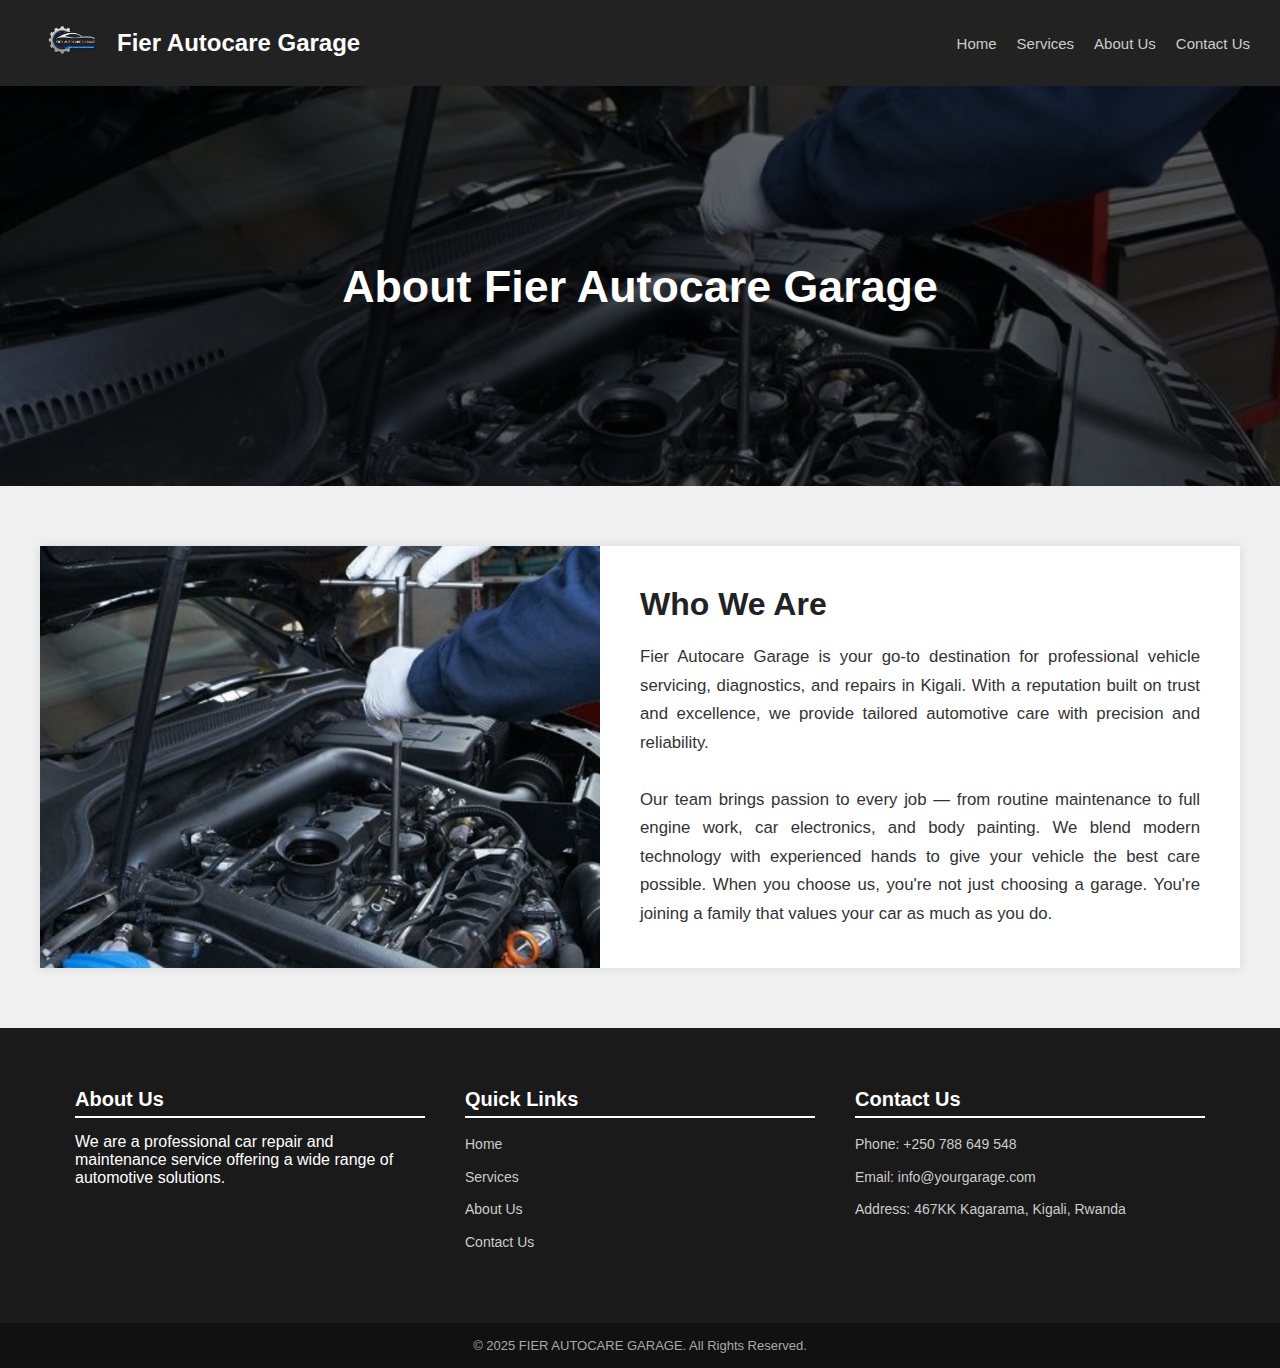
<file: file/about.html>
<!DOCTYPE html>
<html lang="en">
<head>
  <meta charset="UTF-8" />
  <meta name="viewport" content="width=device-width, initial-scale=1.0"/>
  <title>About Fier Autocare Garage</title>
  <link rel="stylesheet" href="https://cdnjs.cloudflare.com/ajax/libs/font-awesome/6.5.0/css/all.min.css" />
  <style>
    * {
      margin: 0;
      padding: 0;
      box-sizing: border-box;
    }

    body {
      font-family: 'Segoe UI', Tahoma, Geneva, Verdana, sans-serif;
      background-color: #f0f0f0;
      color: #333;
    }

    /* ===== NAVBAR ===== */
    nav {
      background-color: #222;
      padding: 10px 30px;
      display: flex;
      justify-content: space-between;
      align-items: center;
      position: relative;
      color: white;
    }

    .logo {
      display: flex;
      align-items: center;
      color: #fff;
      font-size: 24px;
      font-weight: bold;
      gap: 10px;
    }

    .logo img {
      height: 60px;
      width: auto;
      object-fit: contain;
    }

    .nav-links {
      display: flex;
      gap: 20px;
    }

    .nav-links a {
      color: #ccc;
      text-decoration: none;
      font-size: 15px;
      transition: color 0.3s;
    }

    .nav-links a:hover {
      color: #fff;
    }

    .hamburger {
      display: none;
      font-size: 26px;
      color: #fff;
      cursor: pointer;
      background: none;
      border: none;
    }

    @media (max-width: 768px) {
      .nav-links {
        display: none;
        flex-direction: column;
        position: absolute;
        top: 70px;
        right: 20px;
        background-color: #111;
        width: 200px;
        padding: 20px;
        border-radius: 6px;
        z-index: 1000;
      }

      .nav-links.active {
        display: flex;
      }

      .hamburger {
        display: block;
      }
    }

    /* ===== BANNER ===== */
    .banner {
      height: 400px;
      background: linear-gradient(rgba(0, 0, 0, 0.6), rgba(0, 0, 0, 0.6)),
                  url('../image/car.png') center/cover no-repeat;
      color: white;
      display: flex;
      align-items: center;
      justify-content: center;
      text-align: center;
    }

    .banner h1 {
      font-size: 2.8rem;
    }

    /* ===== ABOUT SECTION ===== */
    .about-section {
      display: flex;
      flex-wrap: wrap;
      max-width: 1200px;
      margin: 60px auto;
      background: white;
      box-shadow: 0 0 10px rgba(0,0,0,0.1);
    }

    .about-img {
      flex: 1;
      background: url('../image/car.png') center/cover no-repeat;
      min-height: 400px;
    }

    .about-content {
      flex: 1;
      padding: 40px;
    }

    .about-content h2 {
      font-size: 2em;
      margin-bottom: 20px;
      color: #222;
    }

    .about-content p {
      font-size: 1.05em;
      line-height: 1.7;
      text-align: justify;
    }

    @media (max-width: 768px) {
      .about-section {
        flex-direction: column;
      }

      .about-content {
        padding: 20px;
      }

      .banner h1 {
        font-size: 2em;
      }
    }

    /* ===== FOOTER ===== */
.footer-container {
      display: flex;
      flex-wrap: wrap;
      justify-content: center;
      background-color: #1a1a1a;
      color: #fff;
      padding: 40px 20px;
      text-align: left;
    }

    .footer-section {
      flex: 1 1 300px;
      margin: 20px;
      max-width: 350px;
    }

    .footer-section h3 {
      font-size: 20px;
      margin-bottom: 15px;
      border-bottom: 2px solid #fff;
      padding-bottom: 5px;
    }

    .footer-section ul {
      list-style: none;
      padding: 0;
    }

    .footer-section ul li {
      font-size: 14px;
      line-height: 1.6;
      color: #ccc;
      margin-bottom: 10px;
    }

    .footer-section ul li a {
      color: #ccc;
      text-decoration: none;
      transition: color 0.3s;
    }

    .footer-section ul li a:hover {
      color: #fff;
    }

    .footer-bottom {
      text-align: center;
      background-color: #111;
      color: #aaa;
      padding: 15px 10px;
      font-size: 13px;
    }


    @media (max-width: 768px) {
      footer {
        padding-bottom: 10px !important;
      }

      .footer-bottom {
        margin-top: 20px;
        padding: 15px 0;
        font-size: 14px;
      }

      .footer-section {
        margin-bottom: 20px;
      }
    }
  </style>
</head>
<body>

  <!-- ===== NAVBAR ===== -->
  <nav>
    <div class="logo">
      <a href="../index.html"><img src="../image/logo.png" alt="Logo"></a>
      <span>Fier Autocare Garage</span>
    </div>
    <button class="hamburger" onclick="toggleMenu()">
      <i class="fas fa-bars"></i>
    </button>
    <div class="nav-links" id="navLinks">
      <a href="../index.html">Home</a>
      <a href="../file/service.html">Services</a>
      <a href="../file/about.html">About Us</a>
      <a href="../file/tell.html">Contact Us</a>
    </div>
  </nav>

  <!-- ===== BANNER ===== -->
  <div class="banner">
    <h1>About Fier Autocare Garage</h1>
  </div>

  <!-- ===== ABOUT SECTION ===== -->
  <section class="about-section">
    <div class="about-img"></div>
    <div class="about-content">
      <h2>Who We Are</h2>
      <p>
        Fier Autocare Garage is your go-to destination for professional vehicle servicing, diagnostics, and repairs in Kigali. With a reputation built on trust and excellence, we provide tailored automotive care with precision and reliability.
        <br><br>
        Our team brings passion to every job — from routine maintenance to full engine work, car electronics, and body painting. We blend modern technology with experienced hands to give your vehicle the best care possible. When you choose us, you're not just choosing a garage. You're joining a family that values your car as much as you do.
      </p>
    </div>
  </section>

  <!-- ===== FOOTER ===== -->
 <footer>
    <div class="footer-container">
      <div class="footer-section">
        <h3>About Us</h3>
        <p>We are a professional car repair and maintenance service offering a wide range of automotive solutions.</p>
      </div>
      <div class="footer-section">
        <h3>Quick Links</h3>
        <ul>
          <li><a href="../index.html">Home</a></li>
          <li><a href="../file/service.html">Services</a></li>
          <li><a href="../file/about.html">About Us</a></li>
          <li><a href="../file/tell.html">Contact Us</a></li>
        </ul>
      </div>
      <div class="footer-section">
        <h3>Contact Us</h3>
        <ul>
          <li>Phone: +250 788 649 548</li>
          <li>Email: info@yourgarage.com</li>
          <li>Address: 467KK Kagarama, Kigali, Rwanda</li>
        </ul>
      </div>
    </div>
    <div class="footer-bottom">
      <p>&copy; 2025 FIER AUTOCARE GARAGE. All Rights Reserved.</p>
    </div>
  </footer>

  <!-- ===== SCRIPT ===== -->
  <script>
    function toggleMenu() {
      const nav = document.getElementById("navLinks");
      nav.classList.toggle("active");
    }
  </script>

</body>
</html>
</file>
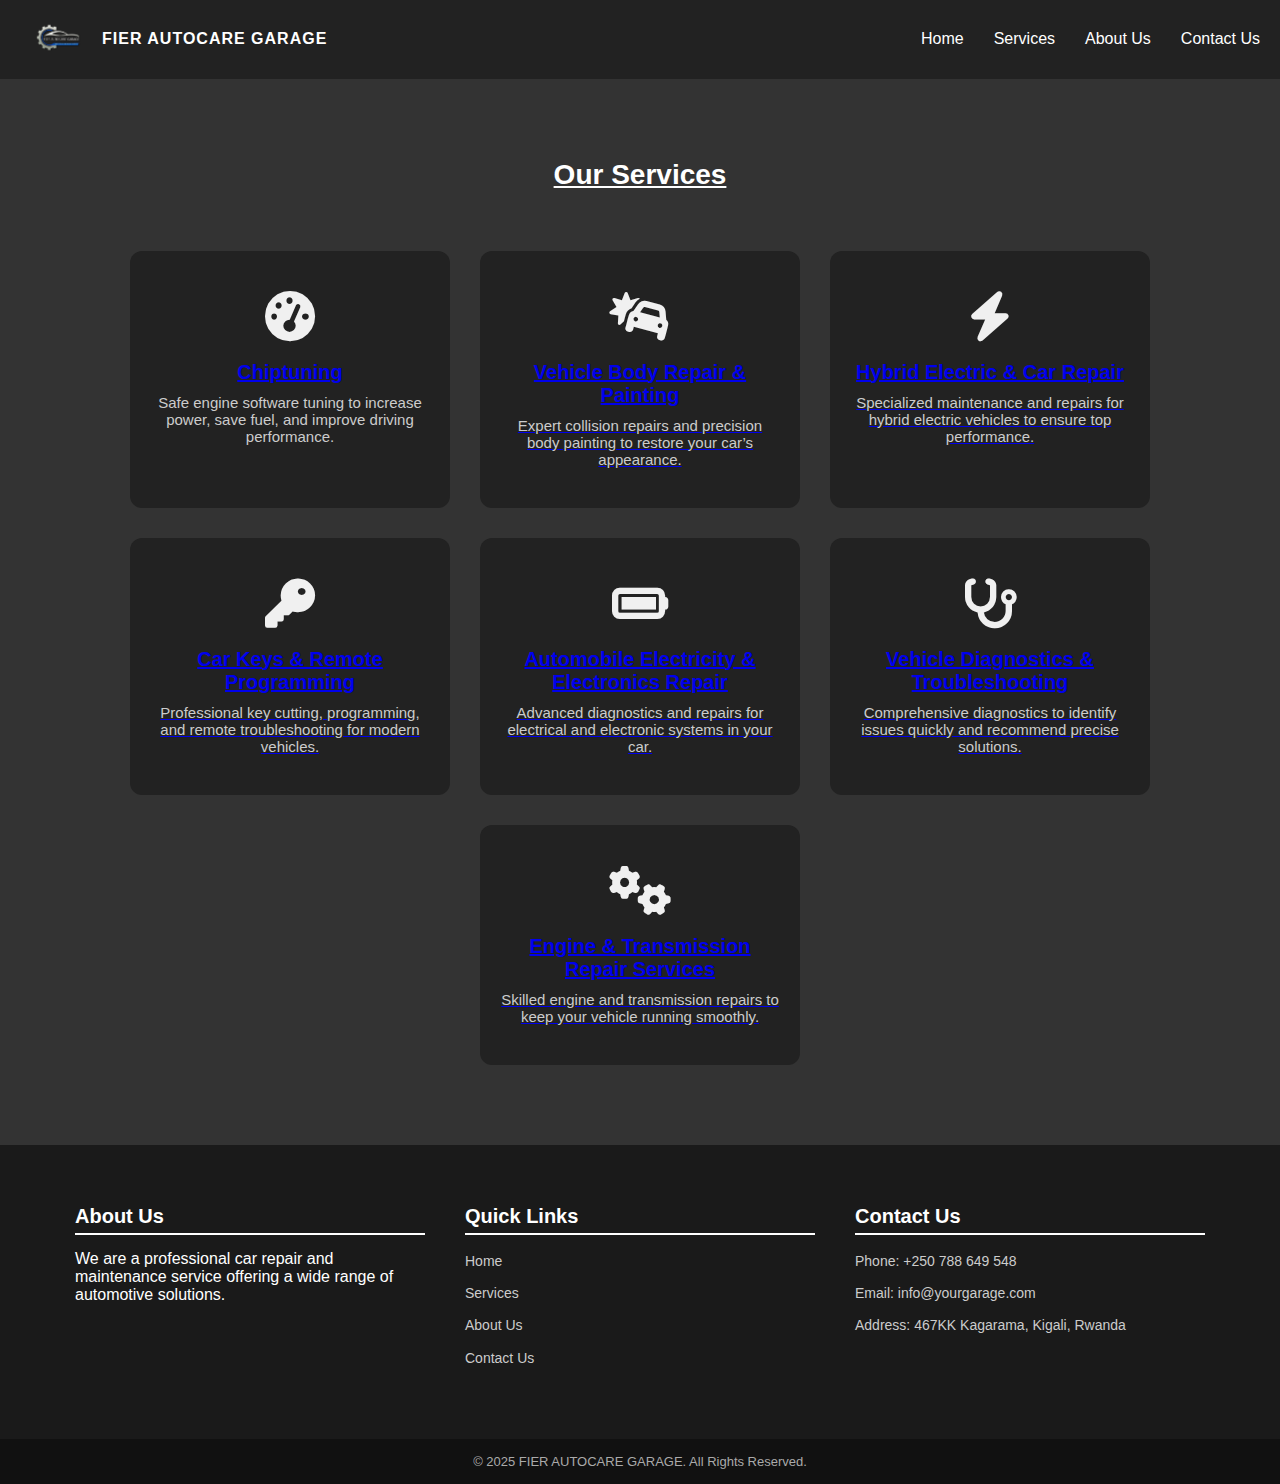
<file: file/service.html>
<!DOCTYPE html>
<html lang="en">
<head>
  <meta charset="UTF-8" />
  <meta name="viewport" content="width=device-width, initial-scale=1.0"/>
  <title>FIER AUTOCARE GARAGE</title>
  <link rel="stylesheet" href="https://cdnjs.cloudflare.com/ajax/libs/font-awesome/6.5.0/css/all.min.css" />
  <style>
    * {
      margin: 0;
      padding: 0;
      box-sizing: border-box;
    }

    body {
      font-family: Arial, sans-serif;
      background: grey;
      color: #fff;
      min-height: 100vh;
      display: flex;
      flex-direction: column;
    }

    /* NAVBAR */
    .navbar {
      background: #222;
      padding: 10px 20px;
      display: flex;
      justify-content: space-between;
      align-items: center;
      position: relative;
      z-index: 999;
    }

    .navbar-left {
      display: flex;
      align-items: center;
      gap: 12px;
    }

    .navbar-left img {
      width: 70px;
      height: auto;
    }

    .navbar-left span {
      font-size: 16px;
      font-weight: bold;
      color: white;
      letter-spacing: 1px;
    }

    #menu {
      display: flex;
      list-style: none;
      gap: 30px;
    }

    #menu li a {
      text-decoration: none;
      color: white;
      font-size: 16px;
      transition: color 0.3s ease;
    }

    #menu li a:hover {
      color: #ddd;
    }

    .menu-toggle {
      display: none;
      font-size: 28px;
      cursor: pointer;
      color: white;
      background: none;
      border: none;
    }

    @media (max-width: 768px) {
      .menu-toggle {
        display: block;
      }

      #menu {
        display: none;
        flex-direction: column;
        position: absolute;
        top: 70px;
        right: 30px;
        background: rgba(0, 0, 0, 0.95);
        padding: 20px;
        border-radius: 8px;
        width: 180px;
        box-shadow: 0 4px 12px rgba(0, 0, 0, 0.4);
      }

      #menu.show {
        display: flex;
      }
    }

    /* SERVICES */
    .services {
      background: #333;
      padding: 80px 40px;
      flex: 1;
      display: flex;
      flex-direction: column;
      align-items: center;
      gap: 40px;
    }

    .services h2 {
      font-size: 28px;
      margin-bottom: 20px;
    }

    .services-container {
      display: flex;
      flex-wrap: wrap;
      justify-content: center;
      gap: 30px;
    }

    .service-box {
      background: #222;
      border-radius: 12px;
      padding: 40px 20px;
      width: 320px;
      text-align: center;
      transition: transform 0.3s ease, box-shadow 0.3s ease;
      text-decoration: none;
      color: white;
    }

    .service-box:hover {
      transform: scale(1.06);
      box-shadow: 0 10px 25px rgba(255, 255, 255, 0.1);
    }

    .service-box i {
      font-size: 50px;
      margin-bottom: 20px;
      color: #f0f0f0;
    }

    .service-title {
      font-size: 20px;
      font-weight: bold;
      margin-bottom: 10px;
    }

    .service-desc {
      font-size: 15px;
      color: #ccc;
    }

    @media (max-width: 768px) {
      .service-box {
        width: 90%;
        padding: 30px 20px;
      }

      .service-title {
        font-size: 18px;
      }

      .service-desc {
        font-size: 14px;
      }
    }
.footer-container {
      display: flex;
      flex-wrap: wrap;
      justify-content: center;
      background-color: #1a1a1a;
      color: #fff;
      padding: 40px 20px;
      text-align: left;
    }

    .footer-section {
      flex: 1 1 300px;
      margin: 20px;
      max-width: 350px;
    }

    .footer-section h3 {
      font-size: 20px;
      margin-bottom: 15px;
      border-bottom: 2px solid #fff;
      padding-bottom: 5px;
    }

    .footer-section ul {
      list-style: none;
      padding: 0;
    }

    .footer-section ul li {
      font-size: 14px;
      line-height: 1.6;
      color: #ccc;
      margin-bottom: 10px;
    }

    .footer-section ul li a {
      color: #ccc;
      text-decoration: none;
      transition: color 0.3s;
    }

    .footer-section ul li a:hover {
      color: #fff;
    }

    .footer-bottom {
      text-align: center;
      background-color: #111;
      color: #aaa;
      padding: 15px 10px;
      font-size: 13px;
    }

@media (max-width: 768px) {
  footer {
    padding-bottom: 10px !important;
  }

  .footer-bottom {
    margin-top: 20px;
    padding: 15px 0;
    font-size: 14px;
  }

  .footer-section {
    margin-bottom: 20px;
  }
}

  </style>
</head>
<body>

  <!-- Navbar -->
  <div class="navbar">
    <div class="navbar-left">
      <a href="../index.html">
        <img src="../image/logo.png" alt="Logo" />
      </a>
      <span>FIER AUTOCARE GARAGE</span>
    </div>

    <button class="menu-toggle" onclick="toggleMenu()">
      <i class="fas fa-bars"></i>
    </button>

    <ul id="menu">
      <li><a href="../index.html">Home</a></li>
      <li><a href="../file/Service.html">Services</a></li>
      <li><a href="../file/about.html">About Us</a></li>
      <li><a href="../file/tell.html">Contact Us</a></li>
    </ul>
  </div>

  <!-- Services Section -->
  <section class="services">
    <h2><u>Our Services</u></h2>
    <div class="services-container">

     <div class="service-box">
         <a href="../file/7th.html"><i class="fas fa-tachometer-alt service-icon"></i>
         <div class="service-title">Chiptuning</div></a>
         <div class="service-desc">Safe engine software tuning to increase power, save fuel, and improve driving performance.</div>
       </div>

            
      <div class="service-box">
        <a href="../file/6th.html"><i class="fas fa-car-crash service-icon"></i>
        <div class="service-title">Vehicle Body Repair & Painting</div>
        <div class="service-desc">Expert collision repairs and precision body painting to restore your car’s appearance.</div></a>
      </div>

      <div class="service-box">
        <a href="../file/5th.html"><i class="fas fa-bolt service-icon"></i>
        <div class="service-title">Hybrid Electric & Car Repair</div>
        <div class="service-desc">Specialized maintenance and repairs for hybrid electric vehicles to ensure top performance.</div></a>
      </div>

      <div class="service-box">
        <a href="../file/4th.html"><i class="fas fa-key service-icon"></i>
        <div class="service-title">Car Keys & Remote Programming</div>
        <div class="service-desc">Professional key cutting, programming, and remote troubleshooting for modern vehicles.</div></a>
      </div>

      <div class="service-box">
        <a href="../file/3rd.html"><i class="fas fa-battery-full service-icon"></i>
        <div class="service-title">Automobile Electricity & Electronics Repair</div>
        <div class="service-desc">Advanced diagnostics and repairs for electrical and electronic systems in your car.</div></a>
      </div>

      <div class="service-box">
        <a href="../file/2nd.html"><i class="fas fa-stethoscope service-icon"></i>
        <div class="service-title">Vehicle Diagnostics & Troubleshooting</div>
        <div class="service-desc">Comprehensive diagnostics to identify issues quickly and recommend precise solutions.</div></a>
      </div>

      <div class="service-box">
        <a href="../file/1st.html"><i class="fas fa-cogs service-icon"></i>
        <div class="service-title">Engine & Transmission Repair Services</div>
        <div class="service-desc">Skilled engine and transmission repairs to keep your vehicle running smoothly.</div></a>
      </div>
    </div>
  </section>

  <!-- Footer -->
    <footer>
    <div class="footer-container">
      <div class="footer-section">
        <h3>About Us</h3>
        <p>We are a professional car repair and maintenance service offering a wide range of automotive solutions.</p>
      </div>
      <div class="footer-section">
        <h3>Quick Links</h3>
        <ul>
          <li><a href="../index.html">Home</a></li>
          <li><a href="../file/service.html">Services</a></li>
          <li><a href="../file/about.html">About Us</a></li>
          <li><a href="../file/tell.html">Contact Us</a></li>
        </ul>
      </div>
      <div class="footer-section">
        <h3>Contact Us</h3>
        <ul>
          <li>Phone: +250 788 649 548</li>
          <li>Email: info@yourgarage.com</li>
          <li>Address: 467KK Kagarama, Kigali, Rwanda</li>
        </ul>
      </div>
    </div>
    <div class="footer-bottom">
      <p>&copy; 2025 FIER AUTOCARE GARAGE. All Rights Reserved.</p>
    </div>
  </footer>


  <script>
    function toggleMenu() {
      document.getElementById("menu").classList.toggle("show");
    }

    document.querySelectorAll("#menu a").forEach(link => {
      link.addEventListener("click", () => {
        if (window.innerWidth <= 768) {
          document.getElementById("menu").classList.remove("show");
        }
      });
    });
  </script>

</body>
</html>
</file>
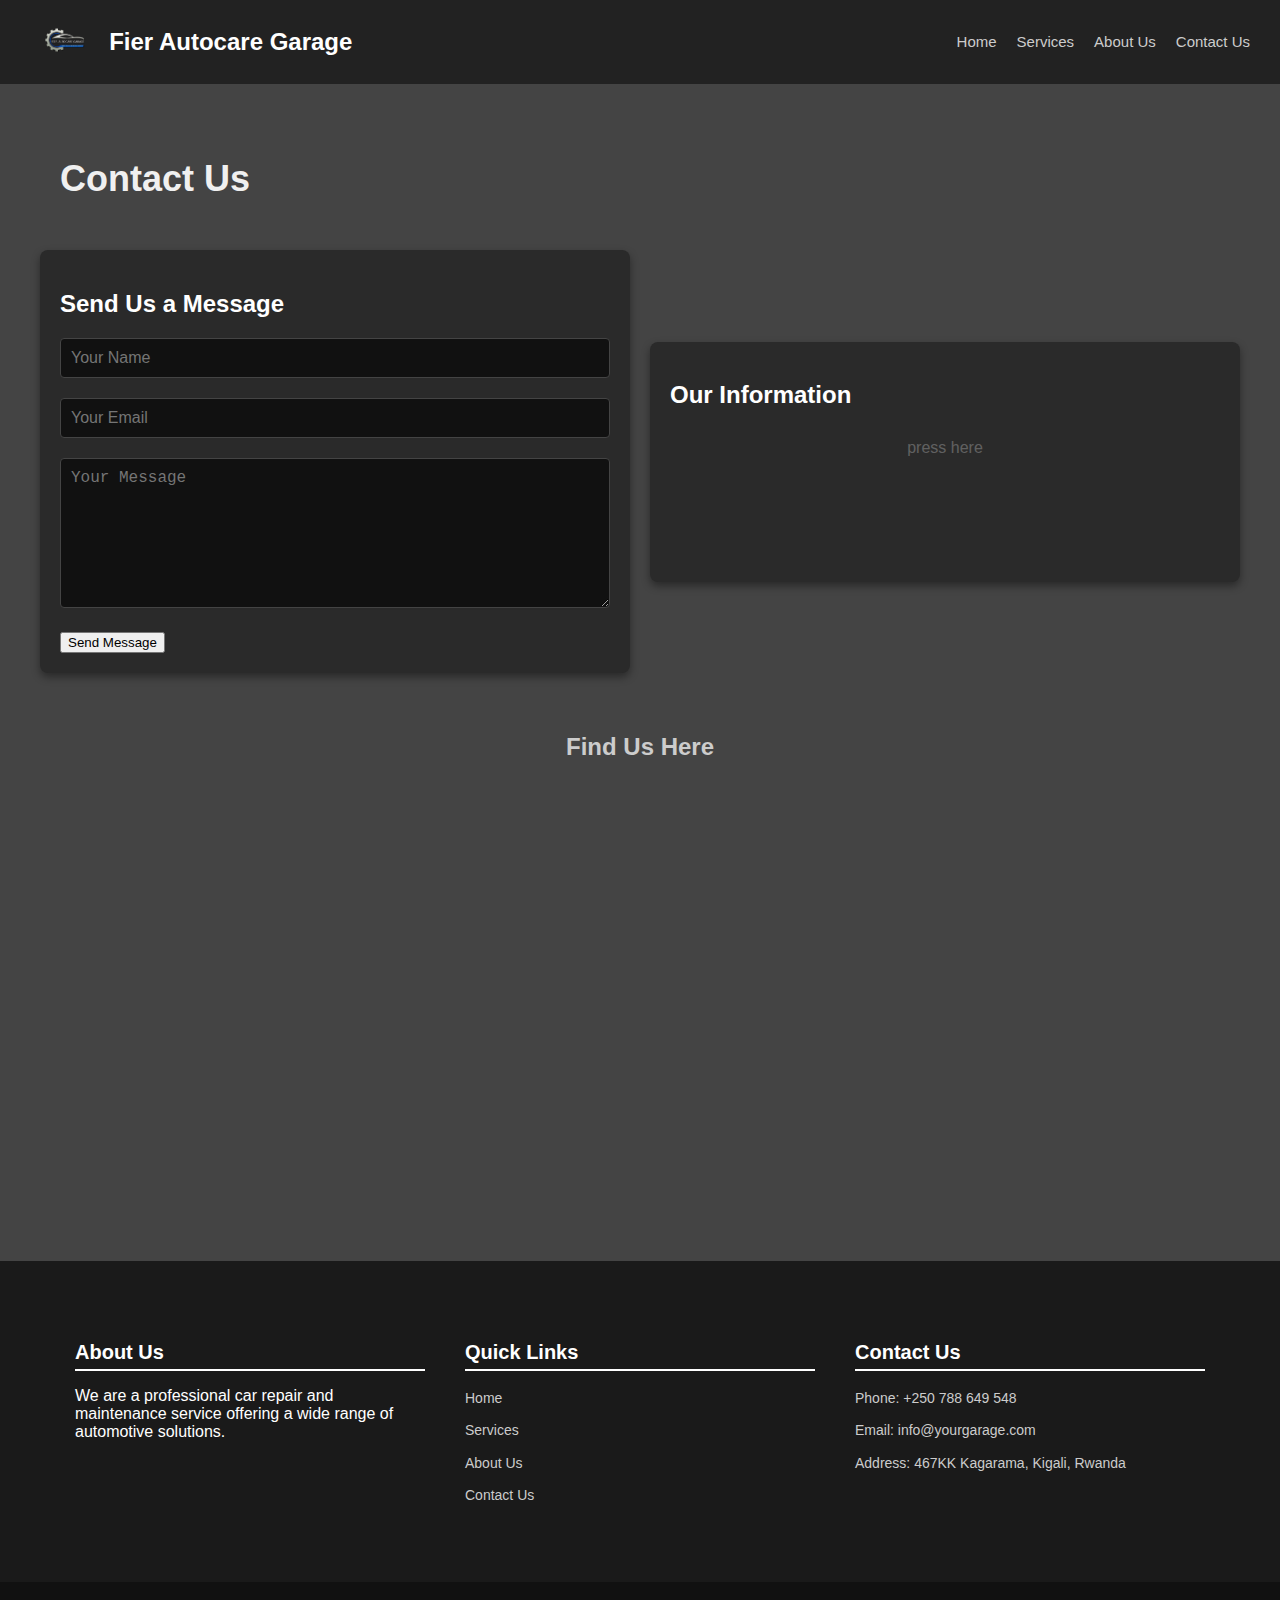
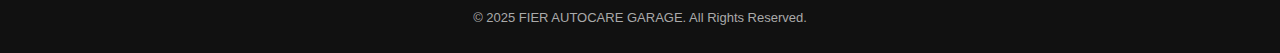
<file: file/tell.html>
<!DOCTYPE html>
<html lang="en">
<head>
  <meta charset="UTF-8" />
  <title>Contact Us</title>
  <link rel="stylesheet" href="https://cdnjs.cloudflare.com/ajax/libs/font-awesome/6.5.0/css/all.min.css" />
  <style>
    body {
        font-family: Arial, sans-serif;
        margin: 0;
        padding: 0;
        background-color:#444;
        color: #fff;
    }

    .container {
        max-width: 1200px;
        margin: 0 auto;
        padding: 40px;
    }

    .heading {
        text-align: center;
        font-size: 36px;
        margin-bottom: 40px;
        background-color: #444;
        display: inline-block;
        padding: 10px 20px;
        color: #f0f0f0;
    }

    .contact-container {
        display: flex;
        justify-content: space-between;
        align-items: center;
        gap: 20px;
    }

    .form-section, .info-section {
        width: 48%;
        padding: 20px;
        border-radius: 8px;
        background-color: #2a2a2a;
        box-shadow: 0 4px 8px rgba(0, 0, 0, 0.4);
        transition: transform 0.3s ease-in-out;
    }

    .form-section:hover, .info-section:hover {
        transform: scale(1.05);
    }

    .info-section {
        height: 200px;
        overflow: hidden;
        transition: height 0.3s ease, padding 0.3s ease;
    }

    .info-section:hover {
        height: 350px;
        padding-top: 20px;
    }

    .info-section p {
        opacity: 0;
        transition: opacity 0.3s ease, transform 0.3s ease;
        transform: translateY(-10px);
        color: #ddd;
    }

    .info-section:hover p {
        opacity: 1;
        transform: translateY(0);
    }

    .form-group {
        margin-bottom: 20px;
    }

    input[type="text"], input[type="email"], textarea {
        width: 100%;
        padding: 10px;
        font-size: 16px;
        background-color: #111;
        color: #fff;
        border: 1px solid #444;
        border-radius: 4px;
        box-sizing: border-box;
    }

    input[type="text"]:focus,
    input[type="email"]:focus,
    textarea:focus {
        border-color: #888;
        outline: none;
    }

    textarea {
        height: 150px;
    }

    .submit-btn {
        background-color: #444;
        color: #fff;
        border: none;
        padding: 15px 32px;
        text-align: center;
        display: inline-block;
        font-size: 16px;
        border-radius: 4px;
        cursor: pointer;
        transition: background 0.3s ease;
    }

    .submit-btn:hover {
        background-color: #666;
    }

    .map-title {
        text-align: center;
        font-size: 24px;
        margin-top: 60px;
        color: #ccc;
    }

    .map-container {
        width: 100%;
        height: 400px;
        border-radius: 8px;
        overflow: hidden;
        margin-bottom: 40px;
    }

    /* ===== NAVBAR ===== */
    nav {
      background-color: #222;
      padding: 15px 30px;
      display: flex;
      justify-content: space-between;
      align-items: center;
      position: relative;
      color: #fff;
    }

    .logo-container {
      display: flex;
      align-items: center;
      gap: 15px;
    }

    .logo-container img {
      height: 50px;
      width: auto;
      object-fit: contain;
    }

    .logo-text {
      font-size: 24px;
      font-weight: bold;
      user-select: none;
    }

    .nav-links {
      display: flex;
      gap: 20px;
      list-style: none;
      margin: 0;
      padding: 0;
    }

    .nav-links a {
      color: #ccc;
      text-decoration: none;
      font-size: 15px;
      transition: color 0.3s;
    }

    .nav-links a:hover {
      color: #fff;
    }

    .hamburger {
      display: none;
      font-size: 26px;
      color: #fff;
      cursor: pointer;
      background: none;
      border: none;
    }

    /* ===== FOOTER ===== */
    .footer-container {
      display: flex;
      flex-wrap: wrap;
      justify-content: center;
      background-color: #1a1a1a;
      color: #fff;
      padding: 40px 20px;
      text-align: left;
    }

    .footer-section {
      flex: 1 1 300px;
      margin: 20px;
      max-width: 350px;
    }

    .footer-section h3 {
      font-size: 20px;
      margin-bottom: 15px;
      border-bottom: 2px solid #fff;
      padding-bottom: 5px;
    }

    .footer-section ul {
      list-style: none;
      padding: 0;
    }

    .footer-section ul li {
      font-size: 14px;
      line-height: 1.6;
      color: #ccc;
      margin-bottom: 10px;
    }

    .footer-section ul li a {
      color: #ccc;
      text-decoration: none;
      transition: color 0.3s;
    }

    .footer-section ul li a:hover {
      color: #fff;
    }

    .footer-bottom {
      text-align: center;
      background-color: #111;
      color: #aaa;
      padding: 15px 10px;
      font-size: 13px;
    }

    /* ===== MOBILE ===== */
    @media (max-width: 768px) {
      .nav-links {
        display: none;
        flex-direction: column;
        position: absolute;
        top: 60px;
        right: 20px;
        background-color: #111;
        width: 200px;
        padding: 20px;
        border-radius: 6px;
        z-index: 1000;
      }

      .nav-links.active {
        display: flex;
      }

      .hamburger {
        display: block;
      }

      .contact-container {
        flex-direction: column;
      }

      .form-section, .info-section {
        width: 100%;
      }

      .form-section {
        order: 1;
      }

      .info-section {
        order: 2;
      }

      footer {
        padding-bottom: 10px !important;
      }

      .footer-bottom {
        margin-top: 20px;
        padding: 15px 0;
        font-size: 14px;
      }

      .footer-section {
        margin-bottom: 20px;
      }
    }
  </style>
</head>
<body>

  <!-- NAVBAR -->
  <nav>
    <div class="logo-container">
      <a href="../index.html">
        <img src="../image/logo.png" alt="Fier Autocare Garage Logo" />
      </a>
      <div class="logo-text">Fier Autocare Garage</div>
    </div>

    <button class="hamburger" id="hamburger-btn">
      <i class="fas fa-bars"></i>
    </button>

    <ul class="nav-links" id="nav-links">
      <li><a href="../index.html">Home</a></li>
      <li><a href="../file/service.html">Services</a></li>
      <li><a href="../file/about.html">About Us</a></li>
      <li><a href="../file/tell.html">Contact Us</a></li>
    </ul>
  </nav>

  <!-- MAIN CONTENT -->
  <div class="container">
    <h1 class="heading">Contact Us</h1>

    <div class="contact-container">
      <div class="form-section">
        <h2>Send Us a Message</h2>
        <form action="email.php" method="POST">

          <div class="form-group">
            <input type="text" name="name" placeholder="Your Name" required>
          </div>
          <div class="form-group">
            <input type="email" name="email" placeholder="Your Email" required>
          </div>
          <div class="form-group">
            <textarea name="message" placeholder="Your Message" required></textarea>
          </div>
          <button type="submit" class="">Send Message</button>
        </form>
      </div>

      <div class="info-section">
        <h2>Our Information</h2>
        <center><p style="padding-top: 20px; opacity: 0.3"> press here</p></center>
        <p><strong>Address:</strong> Kicukiro, Kagarama, KK 467</p>
        <p><strong>Email:</strong> contact@example.com</p>
        <p><strong>Phone:</strong> (+250) 788 649 548</p>
        <p><strong>Time:</strong> 8:00 AM - 7:00 PM</p>
      </div>
    </div>

    <!-- MAP -->
    <h2 class="map-title">Find Us Here</h2>
    <div class="map-container">
      <iframe
        src="https://www.google.com/maps/embed?pb=!1m18!1m12!1m3!1d19853.374707530747!2d30.105777540561358!3d-1.9262765327887385!2m3!1f0!2f0!3f0!3m2!1i1024!2i768!4f13.1!3m3!1m2!1s0x19d98b50cc2ed14d%3A0xbe8b1d4ef93e88ff!2sKicukiro%20Kagarama%20KK%20467!5e0!3m2!1sen!2sus!4v1676592551908!5m2!1sen!2sus"
        width="100%" height="100%" frameborder="0" style="border:0;" allowfullscreen="" loading="lazy"></iframe>
    </div>
  </div>

  <!-- FOOTER -->
  <footer>
    <div class="footer-container">
      <div class="footer-section">
        <h3>About Us</h3>
        <p>We are a professional car repair and maintenance service offering a wide range of automotive solutions.</p>
      </div>
      <div class="footer-section">
        <h3>Quick Links</h3>
        <ul>
          <li><a href="../index.html">Home</a></li>
          <li><a href="../file/service.html">Services</a></li>
          <li><a href="../file/about.html">About Us</a></li>
          <li><a href="../file/tell.html">Contact Us</a></li>
        </ul>
      </div>
      <div class="footer-section">
        <h3>Contact Us</h3>
        <ul>
          <li>Phone: +250 788 649 548</li>
          <li>Email: info@yourgarage.com</li>
          <li>Address: 467KK Kagarama, Kigali, Rwanda</li>
        </ul>
      </div>
    </div>
    <div class="footer-bottom">
      <p>&copy; 2025 FIER AUTOCARE GARAGE. All Rights Reserved.</p>
    </div>
  </footer>

  <script>
    const hamburgerBtn = document.getElementById("hamburger-btn");
    const navLinks = document.getElementById("nav-links");

    hamburgerBtn.addEventListener("click", () => {
      navLinks.classList.toggle("active");
    });
  </script>
</body>
</html>
</file>
